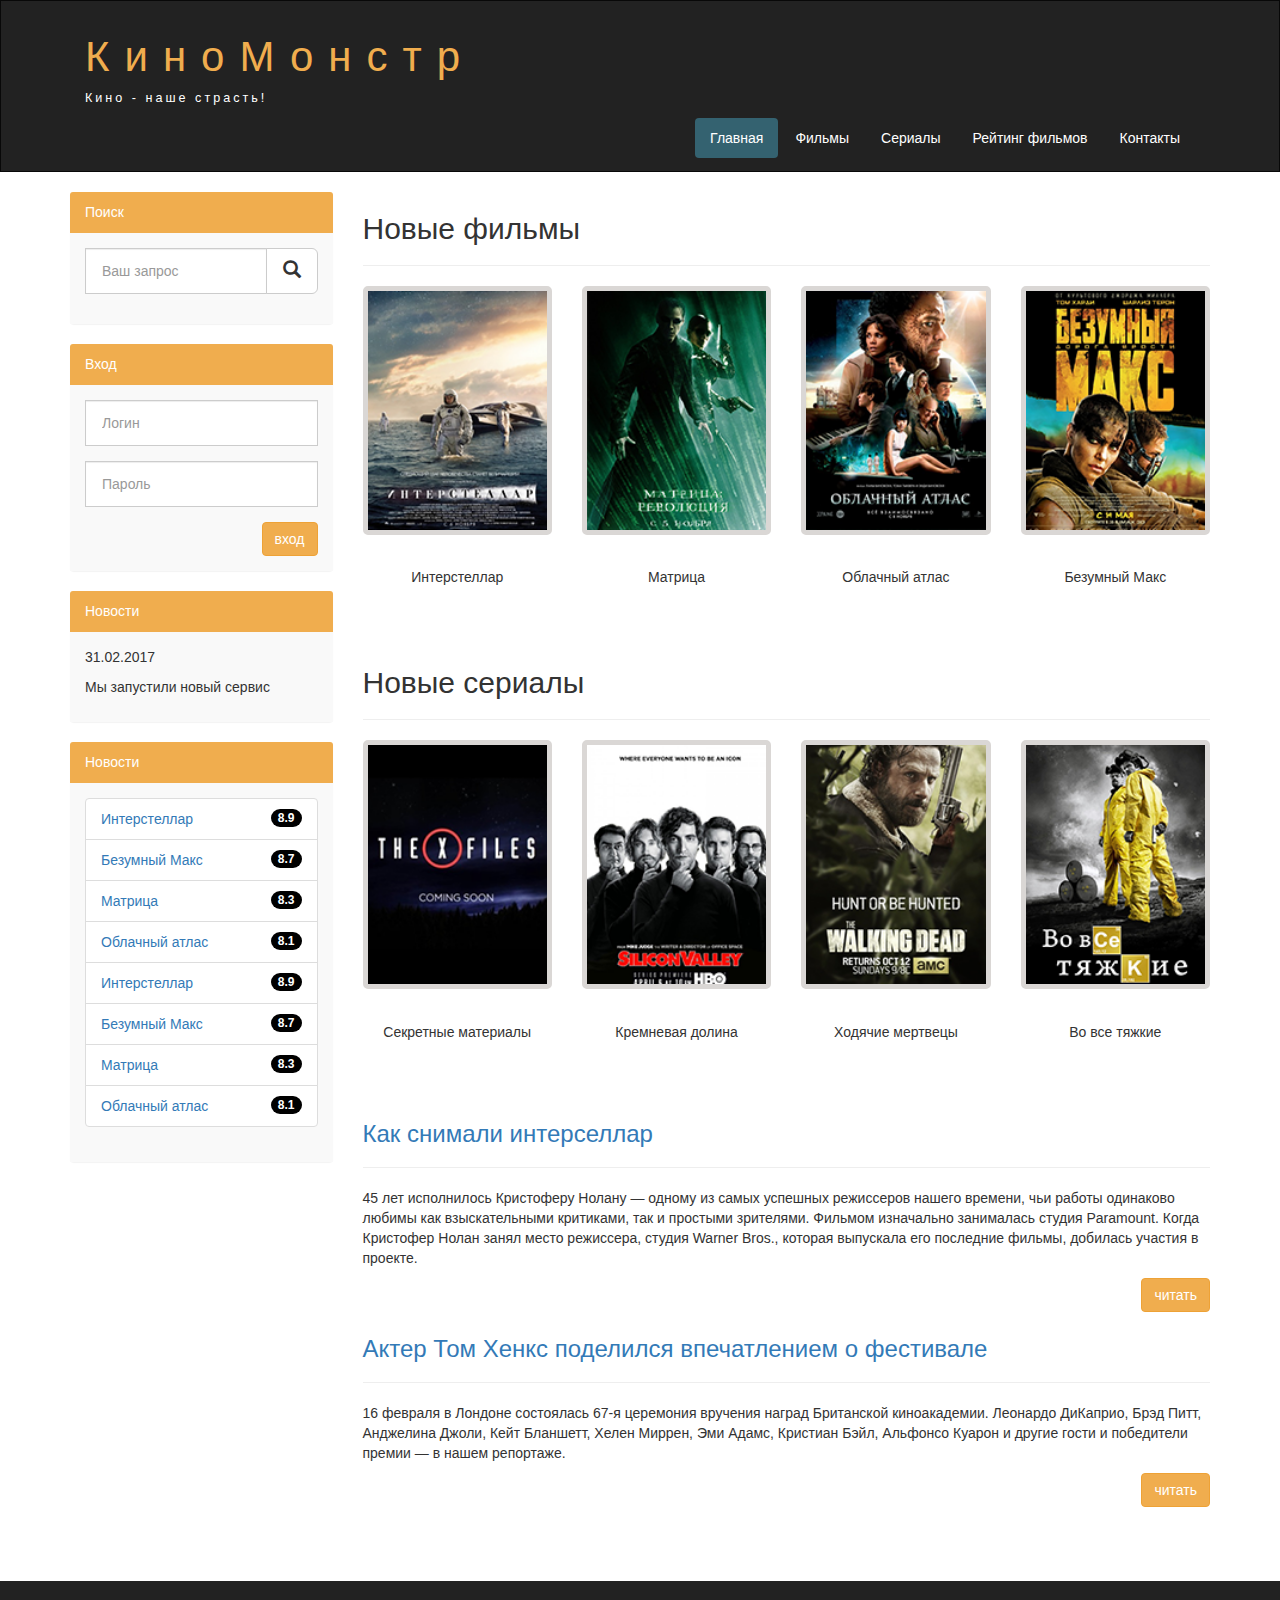
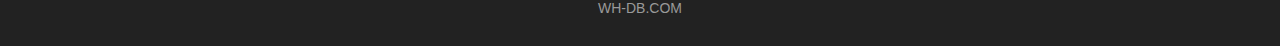
<file: KinoMonster Bootstrap/index.html>
<!DOCTYPE html>
<html lang="ru">
  <head>
    <meta charset="utf-8">
    <meta http-equiv="X-UA-Compatible" content="IE=edge">
    <meta name="viewport" content="width=device-width, initial-scale=1">
    <!-- The above 3 meta tags *must* come first in the head; any other head content must come *after* these tags -->
    <title>Киномонстр Bootstrap</title>

    <!-- Bootstrap -->
    <link href="assets/css/bootstrap.min.css" rel="stylesheet">

    <!-- Style -->
    <link rel="stylesheet" href="assets/css/style.css">

    <!-- HTML5 shim and Respond.js for IE8 support of HTML5 elements and media queries -->
    <!-- WARNING: Respond.js doesn't work if you view the page via file:// -->
    <!--[if lt IE 9]>
      <script src="https://oss.maxcdn.com/html5shiv/3.7.3/html5shiv.min.js"></script>
      <script src="https://oss.maxcdn.com/respond/1.4.2/respond.min.js"></script>
    <![endif]-->
  </head>
  <body>
    

    <div class="container-fluid">
    	<div class="row">
    		
		<nav role="navigation" class="navbar navbar-inverse">
			<div class="container">

				<div class="navbar-header header">

					<div class="container">
						
						<div class="row">
							
							<div class="col-lg-12">
								<h1><a href="index.html">КиноМонстр</a></h1>
								<p>Кино - наше страсть!</p>
							</div>

						</div>

					</div>
					
					<button type="button" data-target="#navbarCollapse" data-toggle="collapse" class="navbar-toggle">
						<span class="sr-only">Toggle navigation</span>
						<span class="icon-bar"></span>
						<span class="icon-bar"></span>
						<span class="icon-bar"></span>
					</button>

				</div>
				
			<div id="navbarCollapse" class="collapse navbar-collapse navbar-right">
				
				<ul class="nav nav-pills">
					<li class="active"><a href="#">Главная</a></li>
					<li><a href="show.html">Фильмы</a></li>
					<li><a href="films.html">Сериалы</a></li>
					<li><a href="raiting.html">Рейтинг фильмов</a></li>
					<li><a href="contact.html">Контакты</a></li>
				</ul>

			</div>

			</div>
		</nav>

    	</div>
    </div>

    <div class="wrapper">
    	
		<div class="container">
			
			<div class="row">

				<div class="col-lg-9 col-lg-push-3">

					<form role="search" class="visible-xs">
						<div class="form-group">
							<div class="input-group">
								<input type="search" class="form-control input-lg" placeholder="Ваш запрос">

								<div class="input-group-btn">
									<button class="btn btn-default btn-lg" type="submit"><i class="glyphicon glyphicon-search"></i></button>
								</div>

							</div>
						</div>
					</form>
					
					<h2>Новые фильмы</h2>
					<hr>
					<div class="row">

						<div class="films_block col-lg-3 col-md-3 col-sm-3 col-xs-6">
							<a href="show.html"><img src="assets/img/inter.png" alt="интерстеллар"></a>
							<div class="film_label">Интерстеллар</div>
						</div>

						<div class="films_block col-lg-3 col-md-3 col-sm-3 col-xs-6">
							<a href="#"><img src="assets/img/matrix.png" alt="матрица"></a>
							<div class="film_label">Матрица</div>
						</div>

						<div class="films_block col-lg-3 col-md-3 col-sm-3 col-xs-6">
							<a href="#"><img src="assets/img/cloud.png" alt="облачный атлас"></a>
							<div class="film_label">Облачный атлас</div>
						</div>

						<div class="films_block col-lg-3 col-md-3 col-sm-3 col-xs-6">
							<a href="#"><img src="assets/img/max.png" alt="макс"></a>
							<div class="film_label">Безумный Макс</div>
						</div>

					</div>

					<div class="margin-8"></div>

					<h2>Новые сериалы</h2>
					<hr>
					<div class="row">

						<div class="films_block col-lg-3 col-md-3 col-sm-3 col-xs-6">
							<a href="#"><img src="assets/img/xfiles.png" alt="секретные материалы"></a>
							<div class="film_label">Секретные материалы</div>
						</div>

						<div class="films_block col-lg-3 col-md-3 col-sm-3 col-xs-6">
							<a href="#"><img src="assets/img/silicon.png" alt="кремневая долина"></a>
							<div class="film_label">Кремневая <br class="visible-xs"> долина</div>
						</div>

						<div class="films_block col-lg-3 col-md-3 col-sm-3 col-xs-6">
							<a href="#"><img src="assets/img/dead.png" alt="ходячие мертвецы"></a>
							<div class="film_label">Ходячие мертвецы</div>
						</div>

						<div class="films_block col-lg-3 col-md-3 col-sm-3 col-xs-6">
							<a href="#"><img src="assets/img/breakingbad.png" alt="во все тяжкие"></a>
							<div class="film_label">Во все тяжкие</div>
						</div>

					</div>

					<div class="margin-8"></div>

					<a href="#"><h3>Как снимали интерселлар</h3></a>
					<hr>
					<p>45 лет исполнилось Кристоферу Нолану — одному из самых успешных режиссеров нашего времени, чьи работы одинаково любимы как взыскательными критиками, так и простыми зрителями. Фильмом изначально занималась студия Paramount. Когда Кристофер Нолан занял место режиссера, студия Warner Bros., которая выпускала его последние фильмы, добилась участия в проекте.</p>
					<a href="#" class="btn btn-warning pull-right">читать</a>

					<div class="margin-8"></div>

					<a href="#"><h3>Актер Том Хенкс поделился впечатлением о фестивале</h3></a>
					<hr>
					<p>16 февраля в Лондоне состоялась 67-я церемония вручения наград Британской киноакадемии. Леонардо ДиКаприо, Брэд Питт, Анджелина Джоли, Кейт Бланшетт, Хелен Миррен, Эми Адамс, Кристиан Бэйл, Альфонсо Куарон и другие гости и победители премии — в нашем репортаже.</p>
					<a href="#" class="btn btn-warning pull-right">читать</a>
					<div class="margin-8 clear"></div>


				</div>

				<div class="col-lg-3 col-lg-pull-9">
				
					<div class="panel panel-info hidden-xs">						
						<div class="panel-heading"><div class="sidbar-header">Поиск</div></div>
						<div class="panel-body">
							<form role="search">
								<div class="form-group">
									<div class="input-group">
										<input type="search" class="form-control input-lg" placeholder="Ваш запрос">

										<div class="input-group-btn">
											<button class="btn btn-default btn-lg" type="submit"><i class="glyphicon glyphicon-search"></i></button>
										</div>

									</div>
								</div>
							</form>
						</div>
					</div>

					<div class="panel panel-info">						
						<div class="panel-heading"><div class="sidbar-header">Вход</div></div>
						<div class="panel-body">

							<form role="form">
								<div class="form-group">
									<input type="text" class="form-control input-lg" placeholder="Логин">
								</div>
								<div class="form-group">
									<input type="password" class="form-control input-lg" placeholder="Пароль">
								</div>
								<button type="submit" class="btn btn-warning pull-right">вход</button>
							</form>
						</div>
					</div>

					<div class="panel panel-info">						
						<div class="panel-heading"><div class="sidbar-header">Новости</div></div>
						<div class="panel-body">
							<p>31.02.2017</p>
							<p>Мы запустили новый сервис</p>
						</div>
					</div>

					<div class="panel panel-info">						
						<div class="panel-heading"><div class="sidbar-header">Новости</div></div>
						<div class="panel-body">
							<ul class="list-group">

								<li class="list-group-item list-group-warning">
									<span class="badge">8.9</span>
									<a href="#">Интерстеллар</a>
								</li>

								<li class="list-group-item list-group-warning">
									<span class="badge">8.7</span>
									<a href="#">Безумный Макс</a>
								</li>
								
								<li class="list-group-item list-group-warning">
									<span class="badge">8.3</span>
									<a href="#">Матрица</a>
								</li>
								
								<li class="list-group-item list-group-warning">
									<span class="badge">8.1</span>
									<a href="#">Облачный атлас</a>
								</li>	

								<li class="list-group-item list-group-warning">
									<span class="badge">8.9</span>
									<a href="#">Интерстеллар</a>
								</li>

								<li class="list-group-item list-group-warning">
									<span class="badge">8.7</span>
									<a href="#">Безумный Макс</a>
								</li>
								
								<li class="list-group-item list-group-warning">
									<span class="badge">8.3</span>
									<a href="#">Матрица</a>
								</li>
								
								<li class="list-group-item list-group-warning">
									<span class="badge">8.1</span>
									<a href="#">Облачный атлас</a>
								</li>						
								
							</ul>
						</div>
					</div>

				</div>

			</div>

		</div>

		<div class="clear"></div>

    </div>

    <footer>
    	
    	<div class="container">
    		<p class="text-center"><a href="#">WH-DB.COM</a></p>
    	</div>

    </footer>

    <!-- jQuery (necessary for Bootstrap's JavaScript plugins) -->
    <script src="https://ajax.googleapis.com/ajax/libs/jquery/1.12.4/jquery.min.js"></script>
    <!-- Include all compiled plugins (below), or include individual files as needed -->
    <script src="assets/js/bootstrap.min.js"></script>
  </body>
</html>
</file>
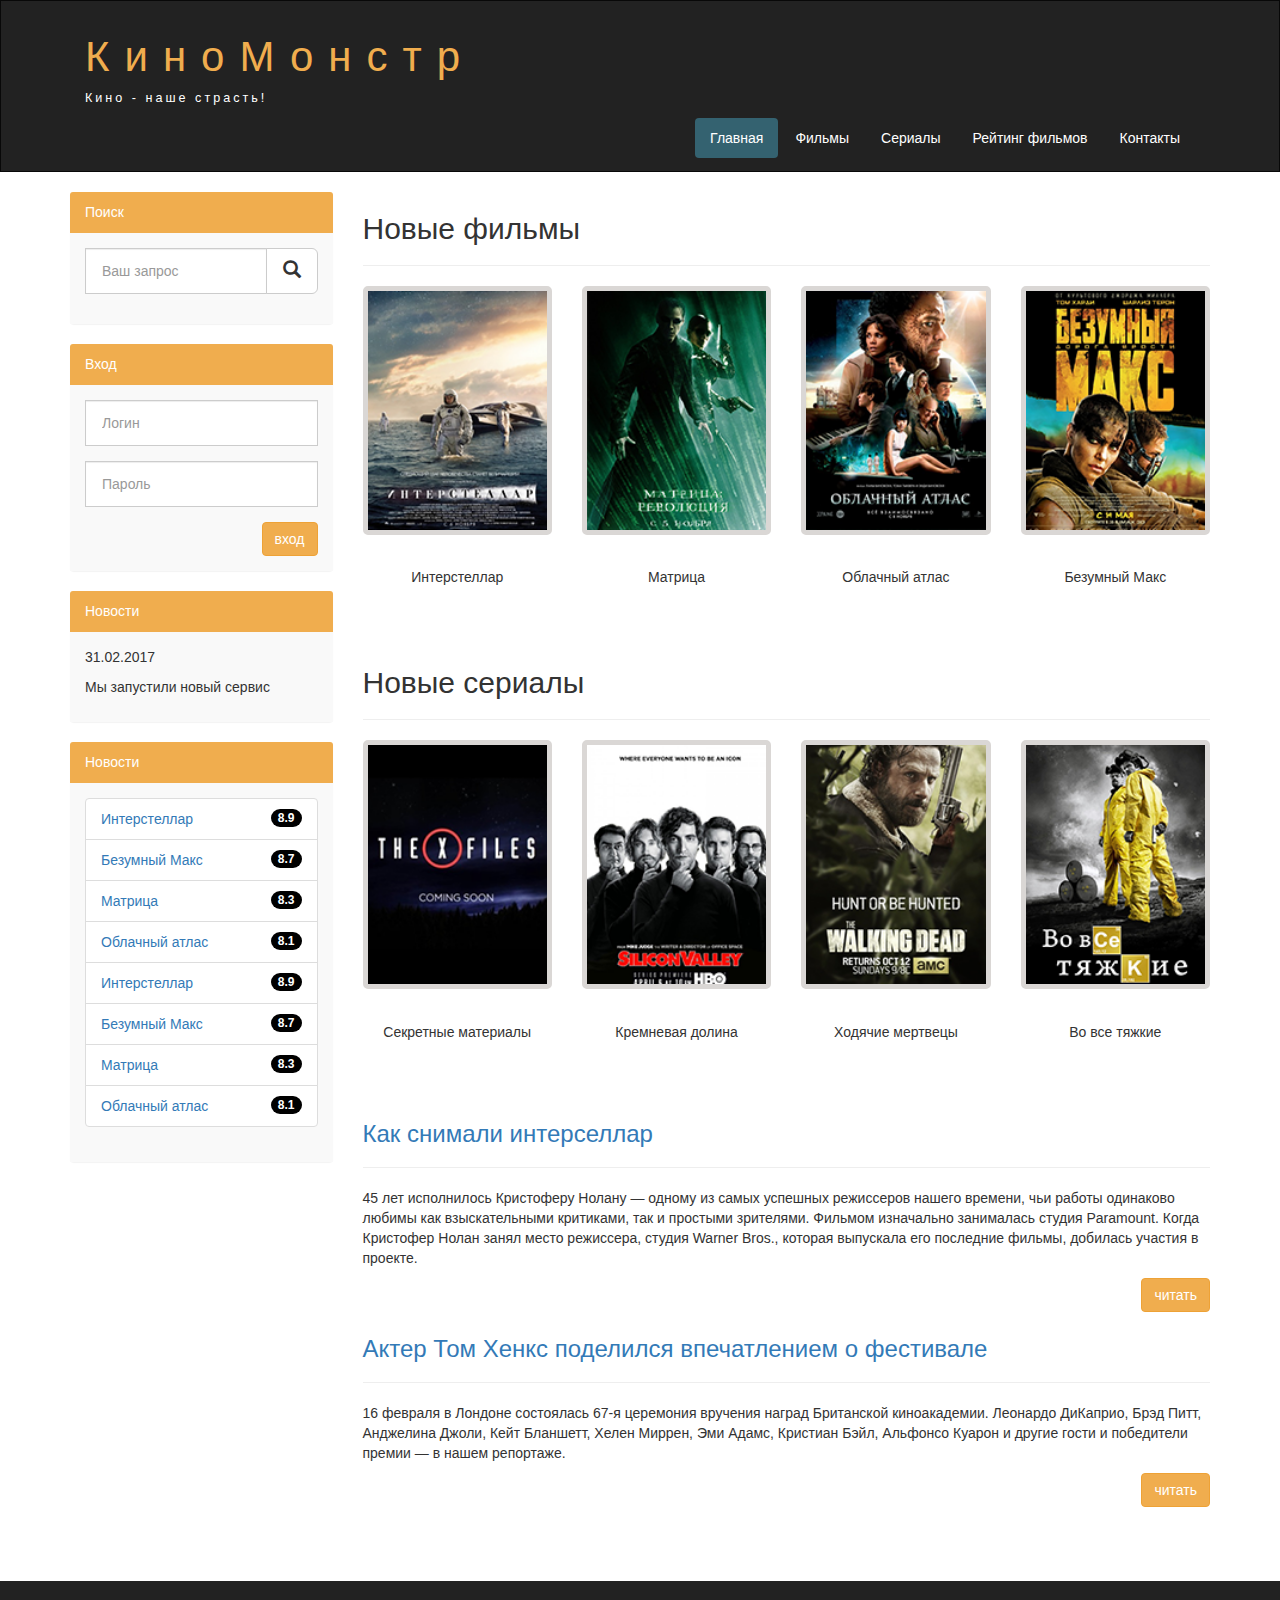
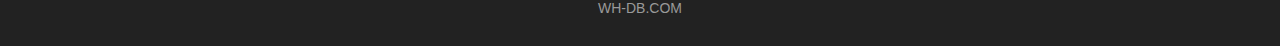
<file: KinoMonster/index.html>
<!DOCTYPE html>
<html lang="ru">
  <head>
    <meta charset="utf-8">
    <meta http-equiv="X-UA-Compatible" content="IE=edge">
    <meta name="viewport" content="width=device-width, initial-scale=1">
    <!-- The above 3 meta tags *must* come first in the head; any other head content must come *after* these tags -->
    <title>Киномонстр</title>

    <!-- Bootstrap -->
    <link href="assets/css/bootstrap.min.css" rel="stylesheet">

    <!-- Style -->
    <link rel="stylesheet" href="assets/css/style.css">

    <!-- HTML5 shim and Respond.js for IE8 support of HTML5 elements and media queries -->
    <!-- WARNING: Respond.js doesn't work if you view the page via file:// -->
    <!--[if lt IE 9]>
      <script src="https://oss.maxcdn.com/html5shiv/3.7.3/html5shiv.min.js"></script>
      <script src="https://oss.maxcdn.com/respond/1.4.2/respond.min.js"></script>
    <![endif]-->
  </head>
  <body>
    

    <div class="container-fluid">
    	<div class="row">
    		
		<nav role="navigation" class="navbar navbar-inverse">
			<div class="container">

				<div class="navbar-header header">

					<div class="container">
						
						<div class="row">
							
							<div class="col-lg-12">
								<h1><a href="index.html">КиноМонстр</a></h1>
								<p>Кино - наше страсть!</p>
							</div>

						</div>

					</div>
					
					<button type="button" data-target="#navbarCollapse" data-toggle="collapse" class="navbar-toggle">
						<span class="sr-only">Toggle navigation</span>
						<span class="icon-bar"></span>
						<span class="icon-bar"></span>
						<span class="icon-bar"></span>
					</button>

				</div>
				
			<div id="navbarCollapse" class="collapse navbar-collapse navbar-right">
				
				<ul class="nav nav-pills">
					<li class="active"><a href="#">Главная</a></li>
					<li><a href="show.html">Фильмы</a></li>
					<li><a href="films.html">Сериалы</a></li>
					<li><a href="raiting.html">Рейтинг фильмов</a></li>
					<li><a href="contact.html">Контакты</a></li>
				</ul>

			</div>

			</div>
		</nav>

    	</div>
    </div>

    <div class="wrapper">
    	
		<div class="container">
			
			<div class="row">

				<div class="col-lg-9 col-lg-push-3">

					<form role="search" class="visible-xs">
						<div class="form-group">
							<div class="input-group">
								<input type="search" class="form-control input-lg" placeholder="Ваш запрос">

								<div class="input-group-btn">
									<button class="btn btn-default btn-lg" type="submit"><i class="glyphicon glyphicon-search"></i></button>
								</div>

							</div>
						</div>
					</form>
					
					<h2>Новые фильмы</h2>
					<hr>
					<div class="row">

						<div class="films_block col-lg-3 col-md-3 col-sm-3 col-xs-6">
							<a href="show.html"><img src="assets/img/inter.png" alt="интерстеллар"></a>
							<div class="film_label">Интерстеллар</div>
						</div>

						<div class="films_block col-lg-3 col-md-3 col-sm-3 col-xs-6">
							<a href="#"><img src="assets/img/matrix.png" alt="матрица"></a>
							<div class="film_label">Матрица</div>
						</div>

						<div class="films_block col-lg-3 col-md-3 col-sm-3 col-xs-6">
							<a href="#"><img src="assets/img/cloud.png" alt="облачный атлас"></a>
							<div class="film_label">Облачный атлас</div>
						</div>

						<div class="films_block col-lg-3 col-md-3 col-sm-3 col-xs-6">
							<a href="#"><img src="assets/img/max.png" alt="макс"></a>
							<div class="film_label">Безумный Макс</div>
						</div>

					</div>

					<div class="margin-8"></div>

					<h2>Новые сериалы</h2>
					<hr>
					<div class="row">

						<div class="films_block col-lg-3 col-md-3 col-sm-3 col-xs-6">
							<a href="#"><img src="assets/img/xfiles.png" alt="секретные материалы"></a>
							<div class="film_label">Секретные материалы</div>
						</div>

						<div class="films_block col-lg-3 col-md-3 col-sm-3 col-xs-6">
							<a href="#"><img src="assets/img/silicon.png" alt="кремневая долина"></a>
							<div class="film_label">Кремневая <br class="visible-xs"> долина</div>
						</div>

						<div class="films_block col-lg-3 col-md-3 col-sm-3 col-xs-6">
							<a href="#"><img src="assets/img/dead.png" alt="ходячие мертвецы"></a>
							<div class="film_label">Ходячие мертвецы</div>
						</div>

						<div class="films_block col-lg-3 col-md-3 col-sm-3 col-xs-6">
							<a href="#"><img src="assets/img/breakingbad.png" alt="во все тяжкие"></a>
							<div class="film_label">Во все тяжкие</div>
						</div>

					</div>

					<div class="margin-8"></div>

					<a href="#"><h3>Как снимали интерселлар</h3></a>
					<hr>
					<p>45 лет исполнилось Кристоферу Нолану — одному из самых успешных режиссеров нашего времени, чьи работы одинаково любимы как взыскательными критиками, так и простыми зрителями. Фильмом изначально занималась студия Paramount. Когда Кристофер Нолан занял место режиссера, студия Warner Bros., которая выпускала его последние фильмы, добилась участия в проекте.</p>
					<a href="#" class="btn btn-warning pull-right">читать</a>

					<div class="margin-8"></div>

					<a href="#"><h3>Актер Том Хенкс поделился впечатлением о фестивале</h3></a>
					<hr>
					<p>16 февраля в Лондоне состоялась 67-я церемония вручения наград Британской киноакадемии. Леонардо ДиКаприо, Брэд Питт, Анджелина Джоли, Кейт Бланшетт, Хелен Миррен, Эми Адамс, Кристиан Бэйл, Альфонсо Куарон и другие гости и победители премии — в нашем репортаже.</p>
					<a href="#" class="btn btn-warning pull-right">читать</a>
					<div class="margin-8 clear"></div>


				</div>

				<div class="col-lg-3 col-lg-pull-9">
				
					<div class="panel panel-info hidden-xs">						
						<div class="panel-heading"><div class="sidbar-header">Поиск</div></div>
						<div class="panel-body">
							<form role="search">
								<div class="form-group">
									<div class="input-group">
										<input type="search" class="form-control input-lg" placeholder="Ваш запрос">

										<div class="input-group-btn">
											<button class="btn btn-default btn-lg" type="submit"><i class="glyphicon glyphicon-search"></i></button>
										</div>

									</div>
								</div>
							</form>
						</div>
					</div>

					<div class="panel panel-info">						
						<div class="panel-heading"><div class="sidbar-header">Вход</div></div>
						<div class="panel-body">

							<form role="form">
								<div class="form-group">
									<input type="text" class="form-control input-lg" placeholder="Логин">
								</div>
								<div class="form-group">
									<input type="password" class="form-control input-lg" placeholder="Пароль">
								</div>
								<button type="submit" class="btn btn-warning pull-right">вход</button>
							</form>
						</div>
					</div>

					<div class="panel panel-info">						
						<div class="panel-heading"><div class="sidbar-header">Новости</div></div>
						<div class="panel-body">
							<p>31.02.2017</p>
							<p>Мы запустили новый сервис</p>
						</div>
					</div>

					<div class="panel panel-info">						
						<div class="panel-heading"><div class="sidbar-header">Новости</div></div>
						<div class="panel-body">
							<ul class="list-group">

								<li class="list-group-item list-group-warning">
									<span class="badge">8.9</span>
									<a href="#">Интерстеллар</a>
								</li>

								<li class="list-group-item list-group-warning">
									<span class="badge">8.7</span>
									<a href="#">Безумный Макс</a>
								</li>
								
								<li class="list-group-item list-group-warning">
									<span class="badge">8.3</span>
									<a href="#">Матрица</a>
								</li>
								
								<li class="list-group-item list-group-warning">
									<span class="badge">8.1</span>
									<a href="#">Облачный атлас</a>
								</li>	

								<li class="list-group-item list-group-warning">
									<span class="badge">8.9</span>
									<a href="#">Интерстеллар</a>
								</li>

								<li class="list-group-item list-group-warning">
									<span class="badge">8.7</span>
									<a href="#">Безумный Макс</a>
								</li>
								
								<li class="list-group-item list-group-warning">
									<span class="badge">8.3</span>
									<a href="#">Матрица</a>
								</li>
								
								<li class="list-group-item list-group-warning">
									<span class="badge">8.1</span>
									<a href="#">Облачный атлас</a>
								</li>						
								
							</ul>
						</div>
					</div>

				</div>

			</div>

		</div>

		<div class="clear"></div>

    </div>

    <footer>
    	
    	<div class="container">
    		<p class="text-center"><a href="#">WH-DB.COM</a></p>
    	</div>

    </footer>

    <!-- jQuery (necessary for Bootstrap's JavaScript plugins) -->
    <script src="https://ajax.googleapis.com/ajax/libs/jquery/1.12.4/jquery.min.js"></script>
    <!-- Include all compiled plugins (below), or include individual files as needed -->
    <script src="assets/js/bootstrap.min.js"></script>
  </body>
</html>
</file>
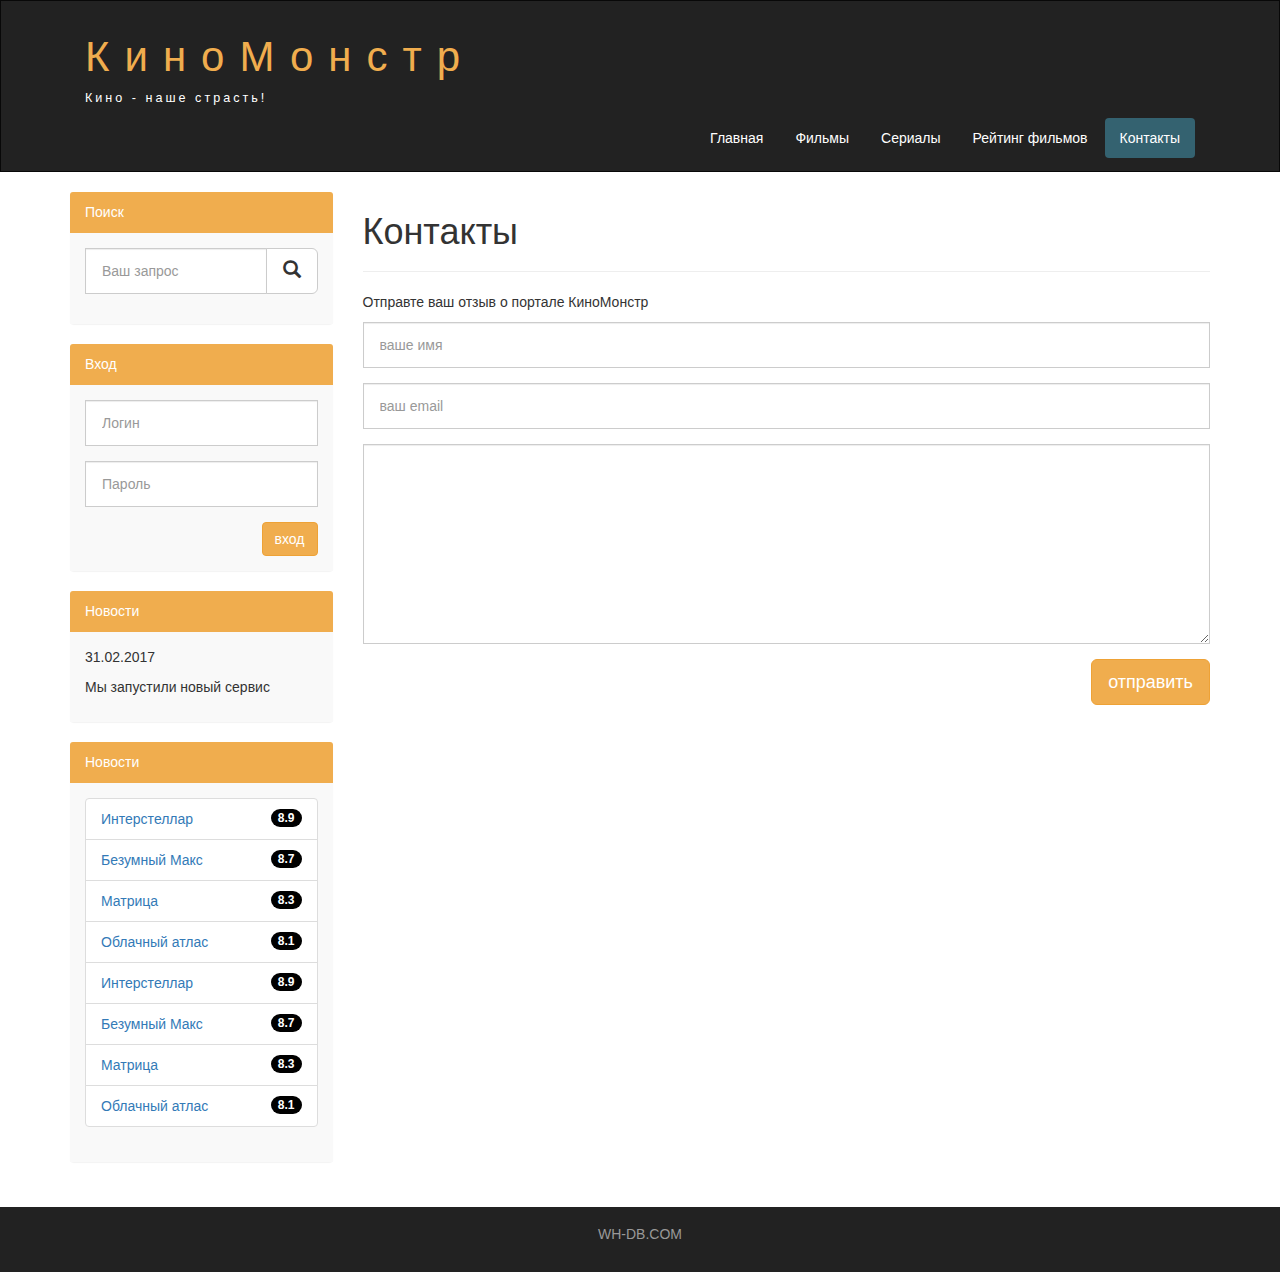
<file: KinoMonster Bootstrap/contact.html>
<!DOCTYPE html>
<html lang="ru">
  <head>
    <meta charset="utf-8">
    <meta http-equiv="X-UA-Compatible" content="IE=edge">
    <meta name="viewport" content="width=device-width, initial-scale=1">
    <!-- The above 3 meta tags *must* come first in the head; any other head content must come *after* these tags -->
    <title>Киномонстр Bootstrap</title>

    <!-- Bootstrap -->
    <link href="assets/css/bootstrap.min.css" rel="stylesheet">

    <!-- Style -->
    <link rel="stylesheet" href="assets/css/style.css">

    <!-- HTML5 shim and Respond.js for IE8 support of HTML5 elements and media queries -->
    <!-- WARNING: Respond.js doesn't work if you view the page via file:// -->
    <!--[if lt IE 9]>
      <script src="https://oss.maxcdn.com/html5shiv/3.7.3/html5shiv.min.js"></script>
      <script src="https://oss.maxcdn.com/respond/1.4.2/respond.min.js"></script>
    <![endif]-->
  </head>
  <body>
    

    <div class="container-fluid">
    	<div class="row">
    		
		<nav role="navigation" class="navbar navbar-inverse">
			<div class="container">

				<div class="navbar-header header">

					<div class="container">
						
						<div class="row">
							
							<div class="col-lg-12">
								<h1><a href="index.html">КиноМонстр</a></h1>
								<p>Кино - наше страсть!</p>
							</div>

						</div>

					</div>
					
					<button type="button" data-target="#navbarCollapse" data-toggle="collapse" class="navbar-toggle">
						<span class="sr-only">Toggle navigation</span>
						<span class="icon-bar"></span>
						<span class="icon-bar"></span>
						<span class="icon-bar"></span>
					</button>

				</div>
				
			<div id="navbarCollapse" class="collapse navbar-collapse navbar-right">
				
				<ul class="nav nav-pills">
					<li><a href="index.html">Главная</a></li>
					<li><a href="show.html">Фильмы</a></li>
					<li><a href="films.html">Сериалы</a></li>
					<li><a href="raiting.html">Рейтинг фильмов</a></li>
					<li class="active"><a href="contact.html">Контакты</a></li>
				</ul>

			</div>

			</div>
		</nav>

    	</div>
    </div>

    <div class="wrapper">
    	
		<div class="container">
			
			<div class="row">

				<div class="col-lg-9 col-lg-push-3">

					<form role="search" class="visible-xs">
						<div class="form-group">
							<div class="input-group">
								<input type="search" class="form-control input-lg" placeholder="Ваш запрос">

								<div class="input-group-btn">
									<button class="btn btn-default btn-lg" type="submit"><i class="glyphicon glyphicon-search"></i></button>
								</div>

							</div>
						</div>
					</form>

					<h1>Контакты</h1>
					<hr>
					<p>Отправте ваш отзыв о портале КиноМонстр</p>

					<form class="pravka">
						<div class="form-group">
							<input type="text" placeholder="ваше имя" class="form-control input-lg">
						</div>
						<div class="form-group">
							<input type="text" placeholder="ваш email" class="form-control input-lg">
						</div>
						<div class="form-group">
							<textarea class="form-control"></textarea>
						</div>
						<button class="btn btn-lg btn-warning pull-right">отправить</button>
					</form>

					<div class="margin-8"></div>

				</div>

				<div class="col-lg-3 col-lg-pull-9">
				
					<div class="panel panel-info hidden-xs">						
						<div class="panel-heading"><div class="sidbar-header">Поиск</div></div>
						<div class="panel-body">
							<form role="search">
								<div class="form-group">
									<div class="input-group">
										<input type="search" class="form-control input-lg" placeholder="Ваш запрос">

										<div class="input-group-btn">
											<button class="btn btn-default btn-lg" type="submit"><i class="glyphicon glyphicon-search"></i></button>
										</div>

									</div>
								</div>
							</form>
						</div>
					</div>

					<div class="panel panel-info">						
						<div class="panel-heading"><div class="sidbar-header">Вход</div></div>
						<div class="panel-body">

							<form role="form">
								<div class="form-group">
									<input type="text" class="form-control input-lg" placeholder="Логин">
								</div>
								<div class="form-group">
									<input type="password" class="form-control input-lg" placeholder="Пароль">
								</div>
								<button type="submit" class="btn btn-warning pull-right">вход</button>
							</form>
						</div>
					</div>

					<div class="panel panel-info">						
						<div class="panel-heading"><div class="sidbar-header">Новости</div></div>
						<div class="panel-body">
							<p>31.02.2017</p>
							<p>Мы запустили новый сервис</p>
						</div>
					</div>

					<div class="panel panel-info">						
						<div class="panel-heading"><div class="sidbar-header">Новости</div></div>
						<div class="panel-body">
							<ul class="list-group">

								<li class="list-group-item list-group-warning">
									<span class="badge">8.9</span>
									<a href="#">Интерстеллар</a>
								</li>

								<li class="list-group-item list-group-warning">
									<span class="badge">8.7</span>
									<a href="#">Безумный Макс</a>
								</li>
								
								<li class="list-group-item list-group-warning">
									<span class="badge">8.3</span>
									<a href="#">Матрица</a>
								</li>
								
								<li class="list-group-item list-group-warning">
									<span class="badge">8.1</span>
									<a href="#">Облачный атлас</a>
								</li>	

								<li class="list-group-item list-group-warning">
									<span class="badge">8.9</span>
									<a href="#">Интерстеллар</a>
								</li>

								<li class="list-group-item list-group-warning">
									<span class="badge">8.7</span>
									<a href="#">Безумный Макс</a>
								</li>
								
								<li class="list-group-item list-group-warning">
									<span class="badge">8.3</span>
									<a href="#">Матрица</a>
								</li>
								
								<li class="list-group-item list-group-warning">
									<span class="badge">8.1</span>
									<a href="#">Облачный атлас</a>
								</li>						
								
							</ul>
						</div>
					</div>

				</div>

			</div>

		</div>

		<div class="clear"></div>

    </div>

    <footer>
    	
    	<div class="container">
    		<p class="text-center"><a href="#">WH-DB.COM</a></p>
    	</div>

    </footer>

    <!-- jQuery (necessary for Bootstrap's JavaScript plugins) -->
    <script src="https://ajax.googleapis.com/ajax/libs/jquery/1.12.4/jquery.min.js"></script>
    <!-- Include all compiled plugins (below), or include individual files as needed -->
    <script src="assets/js/bootstrap.min.js"></script>
  </body>
</html>
</file>
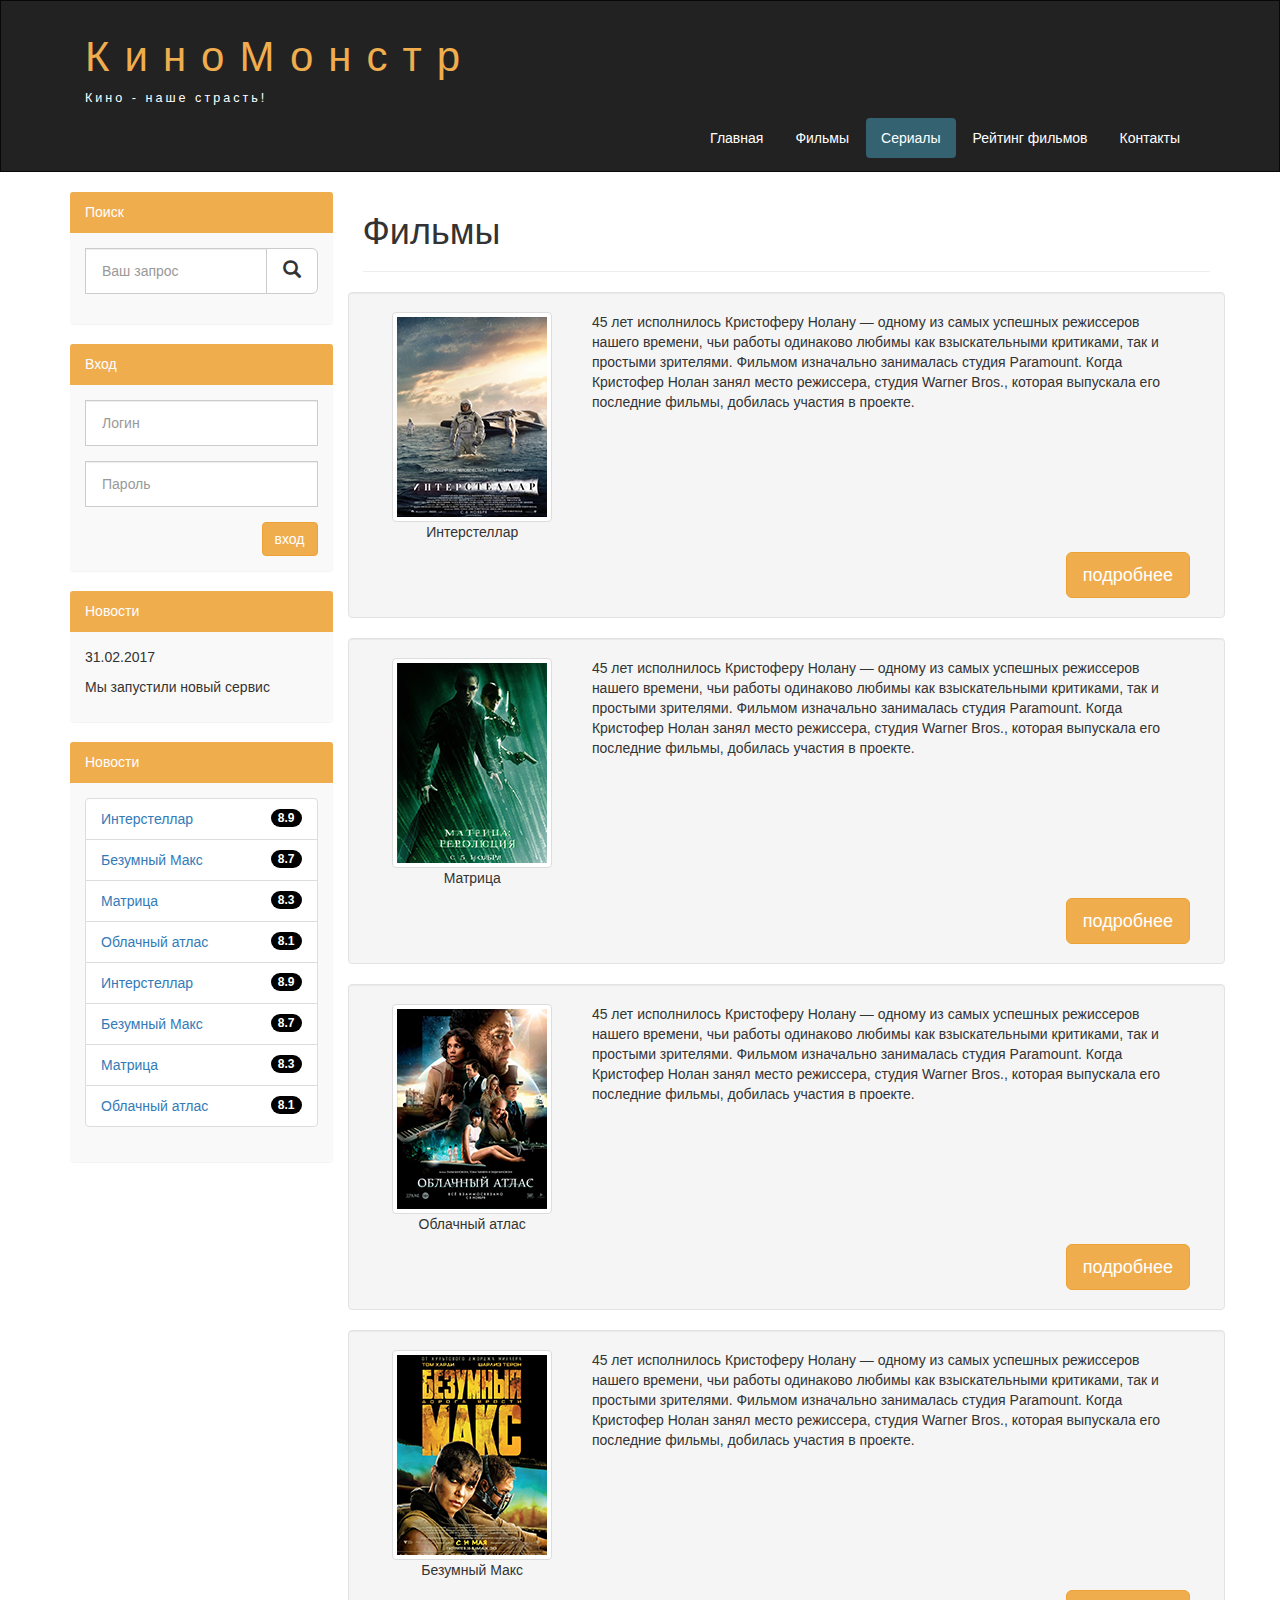
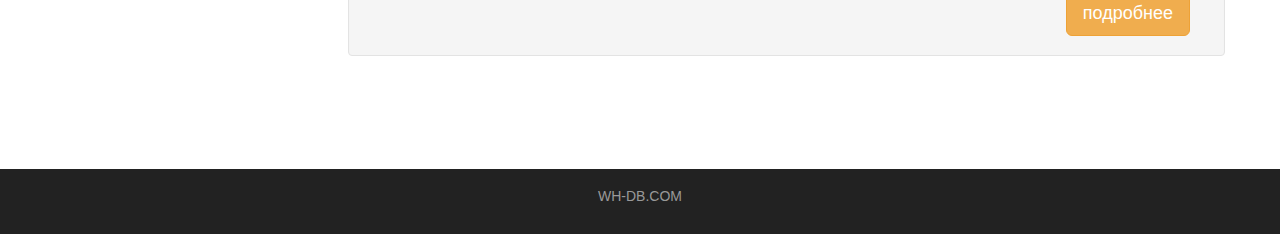
<file: KinoMonster Bootstrap/films.html>
<!DOCTYPE html>
<html lang="ru">
  <head>
    <meta charset="utf-8">
    <meta http-equiv="X-UA-Compatible" content="IE=edge">
    <meta name="viewport" content="width=device-width, initial-scale=1">
    <!-- The above 3 meta tags *must* come first in the head; any other head content must come *after* these tags -->
    <title>Киномонстр Bootstrap</title>

    <!-- Bootstrap -->
    <link href="assets/css/bootstrap.min.css" rel="stylesheet">

    <!-- Style -->
    <link rel="stylesheet" href="assets/css/style.css">

    <!-- HTML5 shim and Respond.js for IE8 support of HTML5 elements and media queries -->
    <!-- WARNING: Respond.js doesn't work if you view the page via file:// -->
    <!--[if lt IE 9]>
      <script src="https://oss.maxcdn.com/html5shiv/3.7.3/html5shiv.min.js"></script>
      <script src="https://oss.maxcdn.com/respond/1.4.2/respond.min.js"></script>
    <![endif]-->
  </head>
  <body>
    

    <div class="container-fluid">
    	<div class="row">
    		
		<nav role="navigation" class="navbar navbar-inverse">
			<div class="container">

				<div class="navbar-header header">

					<div class="container">
						
						<div class="row">
							
							<div class="col-lg-12">
								<h1><a href="index.html">КиноМонстр</a></h1>
								<p>Кино - наше страсть!</p>
							</div>

						</div>

					</div>
					
					<button type="button" data-target="#navbarCollapse" data-toggle="collapse" class="navbar-toggle">
						<span class="sr-only">Toggle navigation</span>
						<span class="icon-bar"></span>
						<span class="icon-bar"></span>
						<span class="icon-bar"></span>
					</button>

				</div>
				
			<div id="navbarCollapse" class="collapse navbar-collapse navbar-right">
				
				<ul class="nav nav-pills">
					<li><a href="index.html">Главная</a></li>
					<li><a href="show.html">Фильмы</a></li>
					<li class="active"><a href="films.html">Сериалы</a></li>
					<li><a href="raiting.html">Рейтинг фильмов</a></li>
					<li><a href="contact.html">Контакты</a></li>
				</ul>

			</div>

			</div>
		</nav>

    	</div>
    </div>

    <div class="wrapper">
    	
		<div class="container">
			
			<div class="row">

				<div class="col-lg-9 col-lg-push-3">

					<form role="search" class="visible-xs">
						<div class="form-group">
							<div class="input-group">
								<input type="search" class="form-control input-lg" placeholder="Ваш запрос">

								<div class="input-group-btn">
									<button class="btn btn-default btn-lg" type="submit"><i class="glyphicon glyphicon-search"></i></button>
								</div>

							</div>
						</div>
					</form>

					<h1>Фильмы</h1>
					<hr>

					<div class="row">
						<div class="well clearfix">
							<div class="col-lg-3 col-md-2 text-center">
								<img class="img-thumbnail" src="assets/img/inter.png" alt="интерстеллар">
								<p>Интерстеллар</p>
							</div>

							<div class="col-lg-9 col-md-10">
								<p>
									45 лет исполнилось Кристоферу Нолану — одному из самых успешных режиссеров нашего времени, чьи работы одинаково любимы как взыскательными критиками, так и простыми зрителями. Фильмом изначально занималась студия Paramount. Когда Кристофер Нолан занял место режиссера, студия Warner Bros., которая выпускала его последние фильмы, добилась участия в проекте.
								</p>
							</div>

							<div class="col-lg-12">
								<a href="" class="btn btn-lg btn-warning pull-right">подробнее</a>
							</div>
						</div>
					</div>

					<div class="row">
						<div class="well clearfix">
							<div class="col-lg-3 col-md-2 text-center">
								<img class="img-thumbnail" src="assets/img/matrix.png" alt="Матрица">
								<p>Матрица</p>
							</div>

							<div class="col-lg-9 col-md-10">
								<p>
									45 лет исполнилось Кристоферу Нолану — одному из самых успешных режиссеров нашего времени, чьи работы одинаково любимы как взыскательными критиками, так и простыми зрителями. Фильмом изначально занималась студия Paramount. Когда Кристофер Нолан занял место режиссера, студия Warner Bros., которая выпускала его последние фильмы, добилась участия в проекте.
								</p>
							</div>

							<div class="col-lg-12">
								<a href="" class="btn btn-lg btn-warning pull-right">подробнее</a>
							</div>
						</div>
					</div>

					<div class="row">
						<div class="well clearfix">
							<div class="col-lg-3 col-md-2 text-center">
								<img class="img-thumbnail" src="assets/img/cloud.png" alt="Облачный атлас">
								<p>Облачный атлас</p>
							</div>

							<div class="col-lg-9 col-md-10">
								<p>
									45 лет исполнилось Кристоферу Нолану — одному из самых успешных режиссеров нашего времени, чьи работы одинаково любимы как взыскательными критиками, так и простыми зрителями. Фильмом изначально занималась студия Paramount. Когда Кристофер Нолан занял место режиссера, студия Warner Bros., которая выпускала его последние фильмы, добилась участия в проекте.
								</p>
							</div>

							<div class="col-lg-12">
								<a href="" class="btn btn-lg btn-warning pull-right">подробнее</a>
							</div>
						</div>
					</div>

					<div class="row">
						<div class="well clearfix">
							<div class="col-lg-3 col-md-2 text-center">
								<img class="img-thumbnail" src="assets/img/max.png" alt="Безумный Макс">
								<p>Безумный Макс</p>
							</div>

							<div class="col-lg-9 col-md-10">
								<p>
									45 лет исполнилось Кристоферу Нолану — одному из самых успешных режиссеров нашего времени, чьи работы одинаково любимы как взыскательными критиками, так и простыми зрителями. Фильмом изначально занималась студия Paramount. Когда Кристофер Нолан занял место режиссера, студия Warner Bros., которая выпускала его последние фильмы, добилась участия в проекте.
								</p>
							</div>

							<div class="col-lg-12">
								<a href="" class="btn btn-lg btn-warning pull-right">подробнее</a>
							</div>
						</div>
					</div>

					<div class="margin-8"></div>

				</div>

				<div class="col-lg-3 col-lg-pull-9">
				
					<div class="panel panel-info hidden-xs">						
						<div class="panel-heading"><div class="sidbar-header">Поиск</div></div>
						<div class="panel-body">
							<form role="search">
								<div class="form-group">
									<div class="input-group">
										<input type="search" class="form-control input-lg" placeholder="Ваш запрос">

										<div class="input-group-btn">
											<button class="btn btn-default btn-lg" type="submit"><i class="glyphicon glyphicon-search"></i></button>
										</div>

									</div>
								</div>
							</form>
						</div>
					</div>

					<div class="panel panel-info">						
						<div class="panel-heading"><div class="sidbar-header">Вход</div></div>
						<div class="panel-body">

							<form role="form">
								<div class="form-group">
									<input type="text" class="form-control input-lg" placeholder="Логин">
								</div>
								<div class="form-group">
									<input type="password" class="form-control input-lg" placeholder="Пароль">
								</div>
								<button type="submit" class="btn btn-warning pull-right">вход</button>
							</form>
						</div>
					</div>

					<div class="panel panel-info">						
						<div class="panel-heading"><div class="sidbar-header">Новости</div></div>
						<div class="panel-body">
							<p>31.02.2017</p>
							<p>Мы запустили новый сервис</p>
						</div>
					</div>

					<div class="panel panel-info">						
						<div class="panel-heading"><div class="sidbar-header">Новости</div></div>
						<div class="panel-body">
							<ul class="list-group">

								<li class="list-group-item list-group-warning">
									<span class="badge">8.9</span>
									<a href="#">Интерстеллар</a>
								</li>

								<li class="list-group-item list-group-warning">
									<span class="badge">8.7</span>
									<a href="#">Безумный Макс</a>
								</li>
								
								<li class="list-group-item list-group-warning">
									<span class="badge">8.3</span>
									<a href="#">Матрица</a>
								</li>
								
								<li class="list-group-item list-group-warning">
									<span class="badge">8.1</span>
									<a href="#">Облачный атлас</a>
								</li>	

								<li class="list-group-item list-group-warning">
									<span class="badge">8.9</span>
									<a href="#">Интерстеллар</a>
								</li>

								<li class="list-group-item list-group-warning">
									<span class="badge">8.7</span>
									<a href="#">Безумный Макс</a>
								</li>
								
								<li class="list-group-item list-group-warning">
									<span class="badge">8.3</span>
									<a href="#">Матрица</a>
								</li>
								
								<li class="list-group-item list-group-warning">
									<span class="badge">8.1</span>
									<a href="#">Облачный атлас</a>
								</li>						
								
							</ul>
						</div>
					</div>

				</div>

			</div>

		</div>

		<div class="clear"></div>

    </div>

    <footer>
    	
    	<div class="container">
    		<p class="text-center"><a href="#">WH-DB.COM</a></p>
    	</div>

    </footer>

    <!-- jQuery (necessary for Bootstrap's JavaScript plugins) -->
    <script src="https://ajax.googleapis.com/ajax/libs/jquery/1.12.4/jquery.min.js"></script>
    <!-- Include all compiled plugins (below), or include individual files as needed -->
    <script src="assets/js/bootstrap.min.js"></script>
  </body>
</html>
</file>
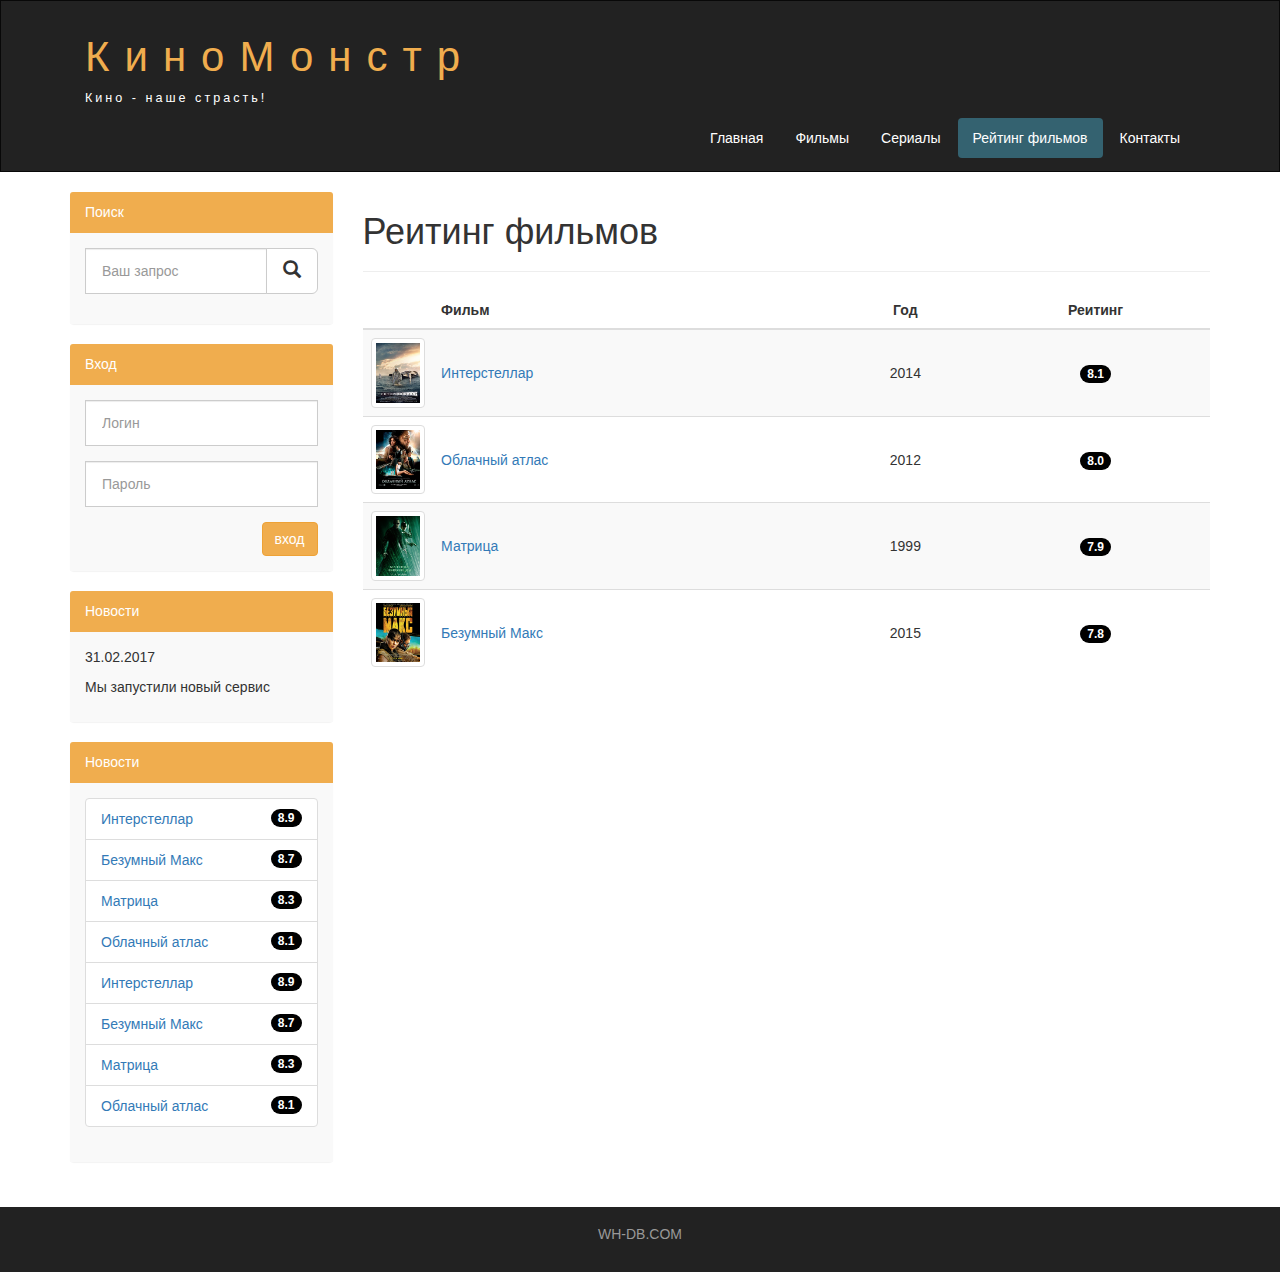
<file: KinoMonster Bootstrap/raiting.html>
<!DOCTYPE html>
<html lang="ru">
  <head>
    <meta charset="utf-8">
    <meta http-equiv="X-UA-Compatible" content="IE=edge">
    <meta name="viewport" content="width=device-width, initial-scale=1">
    <!-- The above 3 meta tags *must* come first in the head; any other head content must come *after* these tags -->
    <title>Киномонстр Bootstrap</title>

    <!-- Bootstrap -->
    <link href="assets/css/bootstrap.min.css" rel="stylesheet">

    <!-- Style -->
    <link rel="stylesheet" href="assets/css/style.css">

    <!-- HTML5 shim and Respond.js for IE8 support of HTML5 elements and media queries -->
    <!-- WARNING: Respond.js doesn't work if you view the page via file:// -->
    <!--[if lt IE 9]>
      <script src="https://oss.maxcdn.com/html5shiv/3.7.3/html5shiv.min.js"></script>
      <script src="https://oss.maxcdn.com/respond/1.4.2/respond.min.js"></script>
    <![endif]-->
  </head>
  <body>
    

    <div class="container-fluid">
    	<div class="row">
    		
		<nav role="navigation" class="navbar navbar-inverse">
			<div class="container">

				<div class="navbar-header header">

					<div class="container">
						
						<div class="row">
							
							<div class="col-lg-12">
								<h1><a href="index.html">КиноМонстр</a></h1>
								<p>Кино - наше страсть!</p>
							</div>

						</div>

					</div>
					
					<button type="button" data-target="#navbarCollapse" data-toggle="collapse" class="navbar-toggle">
						<span class="sr-only">Toggle navigation</span>
						<span class="icon-bar"></span>
						<span class="icon-bar"></span>
						<span class="icon-bar"></span>
					</button>

				</div>
				
			<div id="navbarCollapse" class="collapse navbar-collapse navbar-right">
				
				<ul class="nav nav-pills">
					<li><a href="index.html">Главная</a></li>
					<li><a href="show.html">Фильмы</a></li>
					<li><a href="films.html">Сериалы</a></li>
					<li class="active"><a href="#">Рейтинг фильмов</a></li>
					<li><a href="contact.html">Контакты</a></li>
				</ul>

			</div>

			</div>
		</nav>

    	</div>
    </div>

    <div class="wrapper">
    	
		<div class="container">
			
			<div class="row">

				<div class="col-lg-9 col-lg-push-3">

					<form role="search" class="visible-xs">
						<div class="form-group">
							<div class="input-group">
								<input type="search" class="form-control input-lg" placeholder="Ваш запрос">

								<div class="input-group-btn">
									<button class="btn btn-default btn-lg" type="submit"><i class="glyphicon glyphicon-search"></i></button>
								</div>

							</div>
						</div>
					</form>

					<h1>Реитинг фильмов</h1>
					<hr>

					<table class="table table-striped">
						<thead>
							<tr>
								<th></th>
								<th>Фильм</th>
								<th class="text-center">Год</th>
								<th class="text-center">Реитинг</th>
							</tr>
						</thead>
					

						<tbody>
							<tr>
								<td class="col-lg-1 col-md-1 col-xs-2">
									<img class="img-responsive img-thumbnail" src="assets/img/inter.png" alt="Интерстеллар">
								</td>
								<td class="vert-align"><a href="show.html">Интерстеллар</a></td>
								<td class="text-center vert-align">2014</td>
								<td class="text-center vert-align"><span class="badge">8.1</span></td>
							</tr>
							<tr>
								<td class="col-lg-1 col-md-1 col-xs-2">
									<img class="img-responsive img-thumbnail" src="assets/img/cloud.png" alt="Облачный атлас">
								</td>
								<td class="vert-align"><a href="#">Облачный атлас</a></td>
								<td class="text-center vert-align">2012</td>
								<td class="text-center vert-align"><span class="badge">8.0</span></td>
							</tr>
							<tr>
								<td class="col-lg-1 col-md-1 col-xs-2">
									<img class="img-responsive img-thumbnail" src="assets/img/matrix.png" alt="Матрица">
								</td>
								<td class="vert-align"><a href="#">Матрица</a></td>
								<td class="text-center vert-align">1999</td>
								<td class="text-center vert-align"><span class="badge">7.9</span></td>
							</tr>
							<tr>
								<td class="col-lg-1 col-md-1 col-xs-2">
									<img class="img-responsive img-thumbnail" src="assets/img/max.png" alt="Безумный Макс">
								</td>
								<td class="vert-align"><a href="#">Безумный Макс</a></td>
								<td class="text-center vert-align">2015</td>
								<td class="text-center vert-align"><span class="badge">7.8</span></td>
							</tr>


						</tbody>
					</table>

					<div class="margin-8 clear"></div>

				</div>

				<div class="col-lg-3 col-lg-pull-9">
				
					<div class="panel panel-info hidden-xs">						
						<div class="panel-heading"><div class="sidbar-header">Поиск</div></div>
						<div class="panel-body">
							<form role="search">
								<div class="form-group">
									<div class="input-group">
										<input type="search" class="form-control input-lg" placeholder="Ваш запрос">

										<div class="input-group-btn">
											<button class="btn btn-default btn-lg" type="submit"><i class="glyphicon glyphicon-search"></i></button>
										</div>

									</div>
								</div>
							</form>
						</div>
					</div>

					<div class="panel panel-info">						
						<div class="panel-heading"><div class="sidbar-header">Вход</div></div>
						<div class="panel-body">

							<form role="form">
								<div class="form-group">
									<input type="text" class="form-control input-lg" placeholder="Логин">
								</div>
								<div class="form-group">
									<input type="password" class="form-control input-lg" placeholder="Пароль">
								</div>
								<button type="submit" class="btn btn-warning pull-right">вход</button>
							</form>
						</div>
					</div>

					<div class="panel panel-info">						
						<div class="panel-heading"><div class="sidbar-header">Новости</div></div>
						<div class="panel-body">
							<p>31.02.2017</p>
							<p>Мы запустили новый сервис</p>
						</div>
					</div>

					<div class="panel panel-info">						
						<div class="panel-heading"><div class="sidbar-header">Новости</div></div>
						<div class="panel-body">
							<ul class="list-group">

								<li class="list-group-item list-group-warning">
									<span class="badge">8.9</span>
									<a href="#">Интерстеллар</a>
								</li>

								<li class="list-group-item list-group-warning">
									<span class="badge">8.7</span>
									<a href="#">Безумный Макс</a>
								</li>
								
								<li class="list-group-item list-group-warning">
									<span class="badge">8.3</span>
									<a href="#">Матрица</a>
								</li>
								
								<li class="list-group-item list-group-warning">
									<span class="badge">8.1</span>
									<a href="#">Облачный атлас</a>
								</li>	

								<li class="list-group-item list-group-warning">
									<span class="badge">8.9</span>
									<a href="#">Интерстеллар</a>
								</li>

								<li class="list-group-item list-group-warning">
									<span class="badge">8.7</span>
									<a href="#">Безумный Макс</a>
								</li>
								
								<li class="list-group-item list-group-warning">
									<span class="badge">8.3</span>
									<a href="#">Матрица</a>
								</li>
								
								<li class="list-group-item list-group-warning">
									<span class="badge">8.1</span>
									<a href="#">Облачный атлас</a>
								</li>						
								
							</ul>
						</div>
					</div>

				</div>

			</div>

		</div>

		<div class="clear"></div>

    </div>

    <footer>
    	
    	<div class="container">
    		<p class="text-center"><a href="#">WH-DB.COM</a></p>
    	</div>

    </footer>

    <!-- jQuery (necessary for Bootstrap's JavaScript plugins) -->
    <script src="https://ajax.googleapis.com/ajax/libs/jquery/1.12.4/jquery.min.js"></script>
    <!-- Include all compiled plugins (below), or include individual files as needed -->
    <script src="assets/js/bootstrap.min.js"></script>
  </body>
</html>
</file>
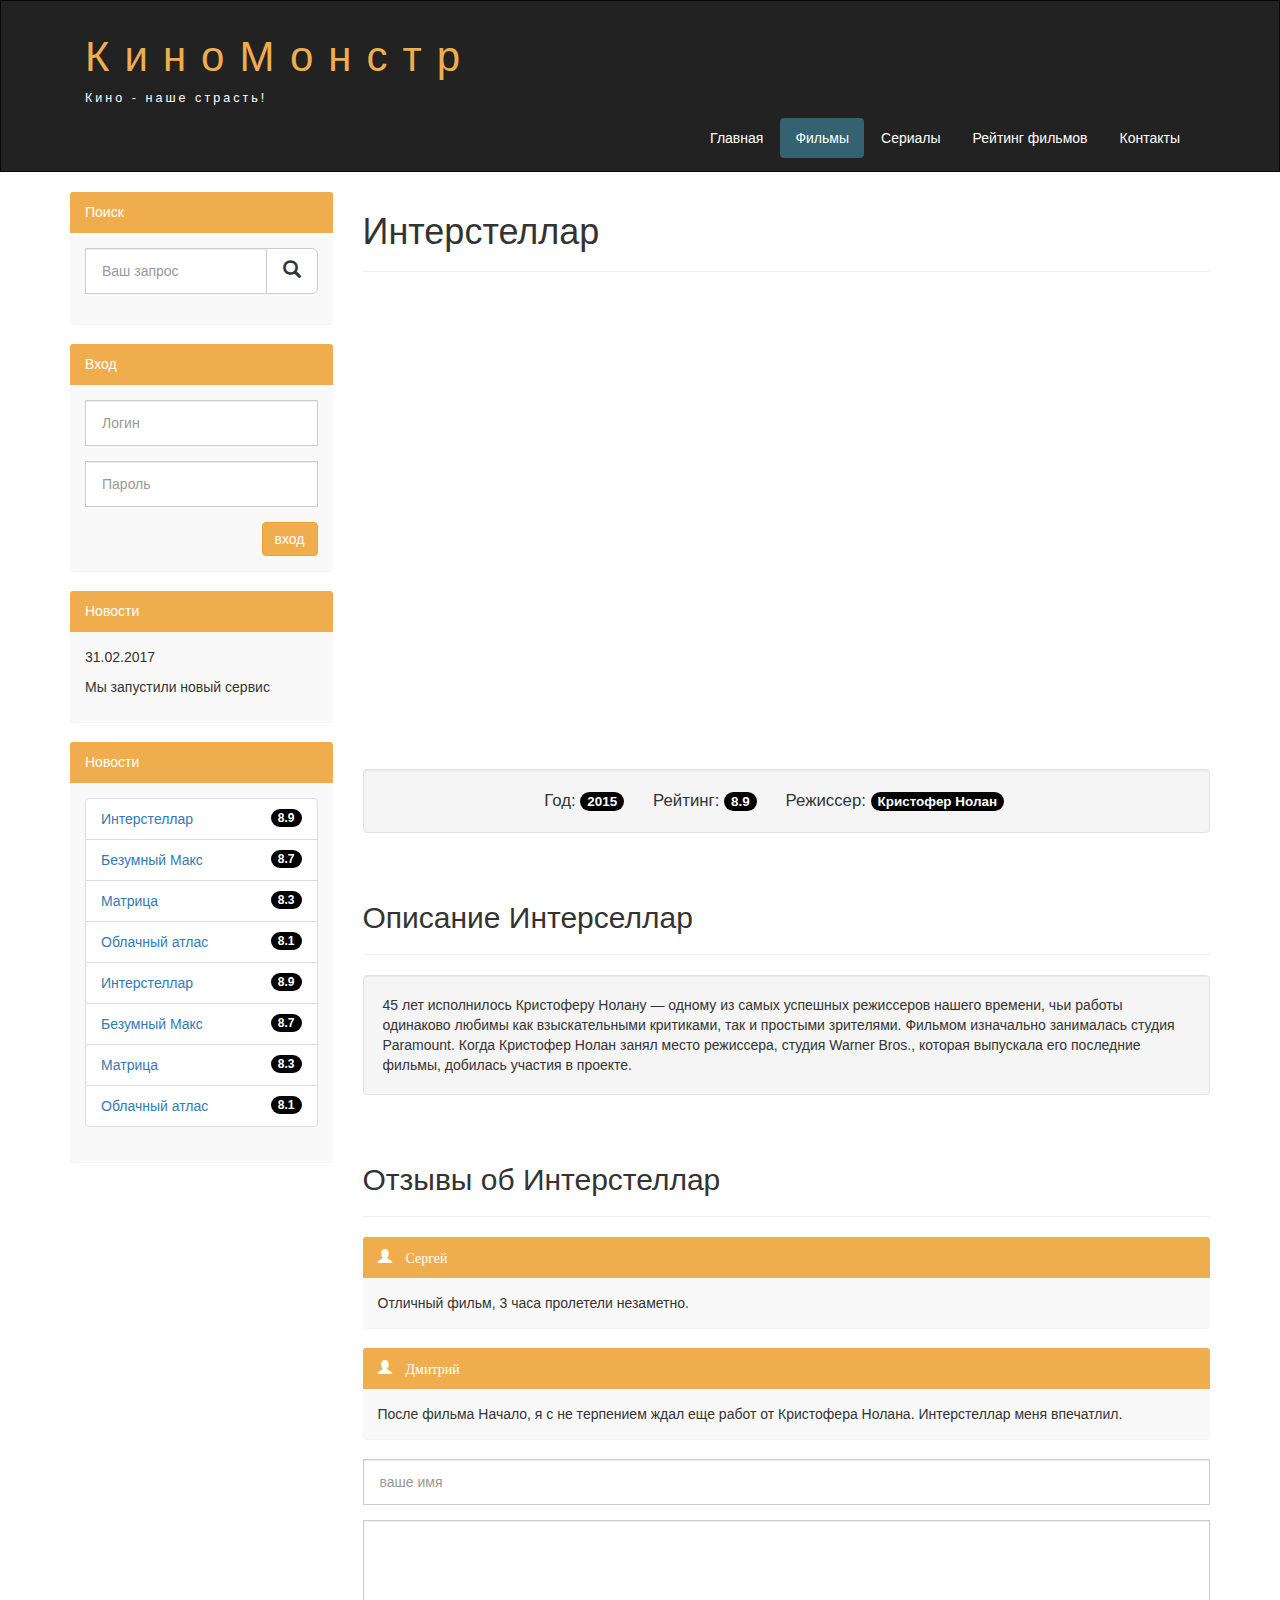
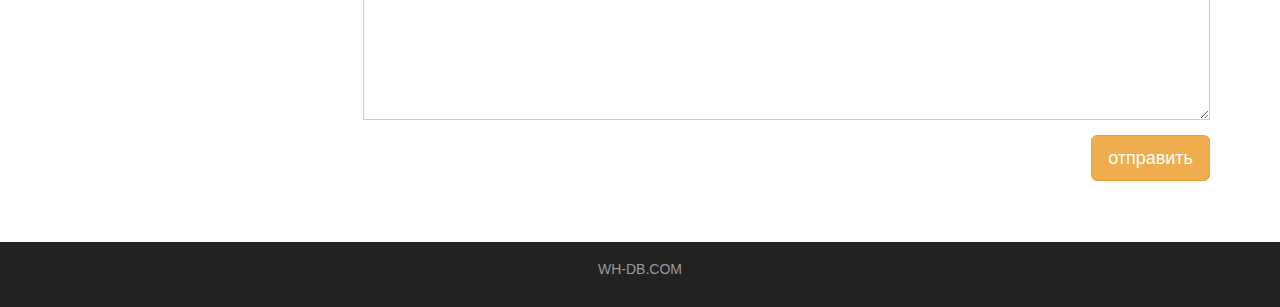
<file: KinoMonster Bootstrap/show.html>
<!DOCTYPE html>
<html lang="ru">
  <head>
    <meta charset="utf-8">
    <meta http-equiv="X-UA-Compatible" content="IE=edge">
    <meta name="viewport" content="width=device-width, initial-scale=1">
    <!-- The above 3 meta tags *must* come first in the head; any other head content must come *after* these tags -->
    <title>Киномонстр Bootstrap</title>

    <!-- Bootstrap -->
    <link href="assets/css/bootstrap.min.css" rel="stylesheet">

    <!-- Style -->
    <link rel="stylesheet" href="assets/css/style.css">

    <!-- HTML5 shim and Respond.js for IE8 support of HTML5 elements and media queries -->
    <!-- WARNING: Respond.js doesn't work if you view the page via file:// -->
    <!--[if lt IE 9]>
      <script src="https://oss.maxcdn.com/html5shiv/3.7.3/html5shiv.min.js"></script>
      <script src="https://oss.maxcdn.com/respond/1.4.2/respond.min.js"></script>
    <![endif]-->
  </head>
  <body>
    

    <div class="container-fluid">
    	<div class="row">
    		
		<nav role="navigation" class="navbar navbar-inverse">
			<div class="container">

				<div class="navbar-header header">

					<div class="container">
						
						<div class="row">
							
							<div class="col-lg-12">
								<h1><a href="index.html">КиноМонстр</a></h1>
								<p>Кино - наше страсть!</p>
							</div>

						</div>

					</div>
					
					<button type="button" data-target="#navbarCollapse" data-toggle="collapse" class="navbar-toggle">
						<span class="sr-only">Toggle navigation</span>
						<span class="icon-bar"></span>
						<span class="icon-bar"></span>
						<span class="icon-bar"></span>
					</button>

				</div>
				
			<div id="navbarCollapse" class="collapse navbar-collapse navbar-right">
				
				<ul class="nav nav-pills">
					<li><a href="index.html">Главная</a></li>
					<li class="active"><a href="#">Фильмы</a></li>
					<li><a href="films.html">Сериалы</a></li>
					<li><a href="raiting.html">Рейтинг фильмов</a></li>
					<li><a href="contact.html">Контакты</a></li>
				</ul>

			</div>

			</div>
		</nav>

    	</div>
    </div>

    <div class="wrapper">
    	
		<div class="container">
			
			<div class="row">

				<div class="col-lg-9 col-lg-push-3">

					<form role="search" class="visible-xs">
						<div class="form-group">
							<div class="input-group">
								<input type="search" class="form-control input-lg" placeholder="Ваш запрос">

								<div class="input-group-btn">
									<button class="btn btn-default btn-lg" type="submit"><i class="glyphicon glyphicon-search"></i></button>
								</div>

							</div>
						</div>
					</form>

					<h1>Интерстеллар</h1>
					<hr>
					<div class="embed-responsive embed-responsive-16by9">
						<iframe class="embed-responsive-item" src="https://www.youtube.com/embed/zSWdZVtXT7E" frameborder="0" allow="accelerometer; autoplay; encrypted-media; gyroscope; picture-in-picture" allowfullscreen></iframe>
					</div>
					<div class="well info-block  text-center">
						Год: <span class="badge">2015</span>
						Рейтинг: <span class="badge">8.9</span>
						Режиссер: <span class="badge">Кристофер Нолан</span>
					</div>

					<div class="margin-8"></div>

					<h2>Описание Интерселлар</h2>
					<hr>

					<div class="well">45 лет исполнилось Кристоферу Нолану — одному из самых успешных режиссеров нашего времени, чьи работы одинаково любимы как взыскательными критиками, так и простыми зрителями. Фильмом изначально занималась студия Paramount. Когда Кристофер Нолан занял место режиссера, студия Warner Bros., которая выпускала его последние фильмы, добилась участия в проекте.</div>

					<div class="margin-8"></div>

					<h2>Отзывы об Интерстеллар</h2>
					<hr>

					<div class="panel panel-info">
						<div class="panel-heading"><i class="glyphicon glyphicon-user"> <span>Сергей</span></i></div>
						<div class="panel-body">
							Отличный фильм, 3 часа пролетели незаметно.
						</div>
					</div>

					<div class="panel panel-info">
						<div class="panel-heading"><i class="glyphicon glyphicon-user"> <span>Дмитрий</span></i></div>
						<div class="panel-body">
							После фильма Начало, я с не терпением ждал еще работ от Кристофера Нолана. Интерстеллар меня впечатлил.
						</div>
					</div>

					<form class="pravka">
						<div class="form-group">
							<input type="text" placeholder="ваше имя" class="form-control input-lg">
						</div>
						<div class="form-group">
							<textarea class="form-control"></textarea>
						</div>
						<button class="btn btn-lg btn-warning pull-right">отправить</button>
					</form>

					<div class="margin-8"></div>

				</div>

				<div class="col-lg-3 col-lg-pull-9">
				
					<div class="panel panel-info hidden-xs">						
						<div class="panel-heading"><div class="sidbar-header">Поиск</div></div>
						<div class="panel-body">
							<form role="search">
								<div class="form-group">
									<div class="input-group">
										<input type="search" class="form-control input-lg" placeholder="Ваш запрос">

										<div class="input-group-btn">
											<button class="btn btn-default btn-lg" type="submit"><i class="glyphicon glyphicon-search"></i></button>
										</div>

									</div>
								</div>
							</form>
						</div>
					</div>

					<div class="panel panel-info">						
						<div class="panel-heading"><div class="sidbar-header">Вход</div></div>
						<div class="panel-body">

							<form role="form">
								<div class="form-group">
									<input type="text" class="form-control input-lg" placeholder="Логин">
								</div>
								<div class="form-group">
									<input type="password" class="form-control input-lg" placeholder="Пароль">
								</div>
								<button type="submit" class="btn btn-warning pull-right">вход</button>
							</form>
						</div>
					</div>

					<div class="panel panel-info">						
						<div class="panel-heading"><div class="sidbar-header">Новости</div></div>
						<div class="panel-body">
							<p>31.02.2017</p>
							<p>Мы запустили новый сервис</p>
						</div>
					</div>

					<div class="panel panel-info">						
						<div class="panel-heading"><div class="sidbar-header">Новости</div></div>
						<div class="panel-body">
							<ul class="list-group">

								<li class="list-group-item list-group-warning">
									<span class="badge">8.9</span>
									<a href="#">Интерстеллар</a>
								</li>

								<li class="list-group-item list-group-warning">
									<span class="badge">8.7</span>
									<a href="#">Безумный Макс</a>
								</li>
								
								<li class="list-group-item list-group-warning">
									<span class="badge">8.3</span>
									<a href="#">Матрица</a>
								</li>
								
								<li class="list-group-item list-group-warning">
									<span class="badge">8.1</span>
									<a href="#">Облачный атлас</a>
								</li>	

								<li class="list-group-item list-group-warning">
									<span class="badge">8.9</span>
									<a href="#">Интерстеллар</a>
								</li>

								<li class="list-group-item list-group-warning">
									<span class="badge">8.7</span>
									<a href="#">Безумный Макс</a>
								</li>
								
								<li class="list-group-item list-group-warning">
									<span class="badge">8.3</span>
									<a href="#">Матрица</a>
								</li>
								
								<li class="list-group-item list-group-warning">
									<span class="badge">8.1</span>
									<a href="#">Облачный атлас</a>
								</li>						
								
							</ul>
						</div>
					</div>

					
				</div>

			</div>

		</div>

		<div class="clear"></div>

    </div>

    <footer>
    	
    	<div class="container">
    		<p class="text-center"><a href="#">WH-DB.COM</a></p>
    	</div>

    </footer>

    <!-- jQuery (necessary for Bootstrap's JavaScript plugins) -->
    <script src="https://ajax.googleapis.com/ajax/libs/jquery/1.12.4/jquery.min.js"></script>
    <!-- Include all compiled plugins (below), or include individual files as needed -->
    <script src="assets/js/bootstrap.min.js"></script>
  </body>
</html>
</file>
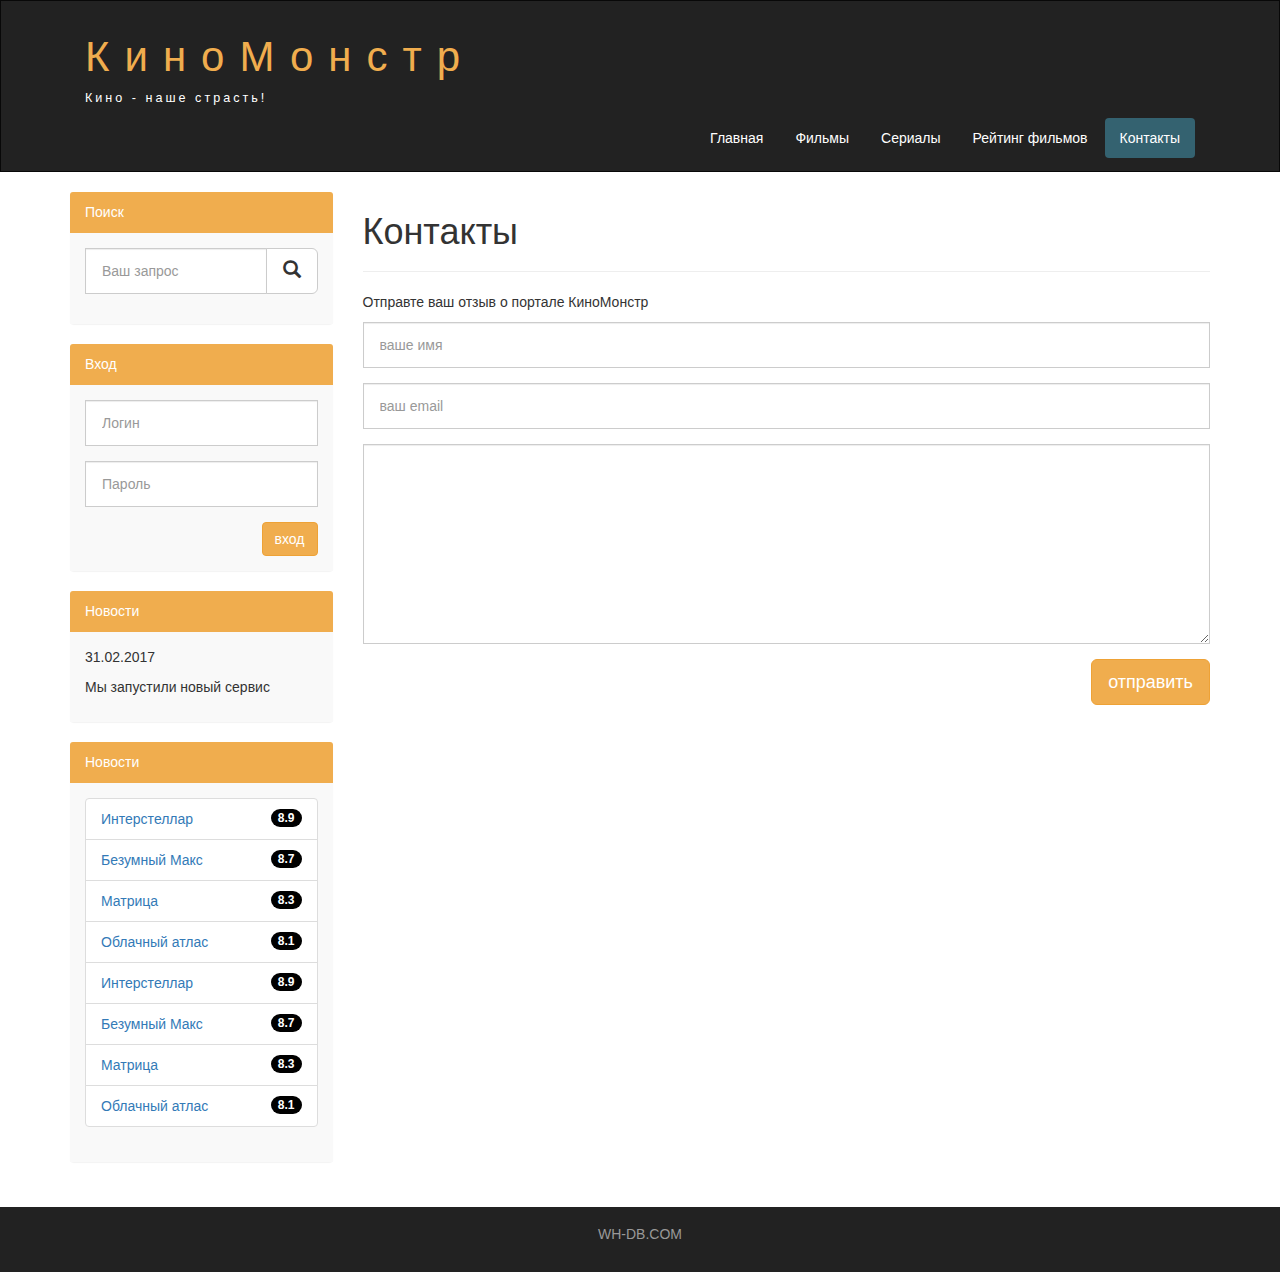
<file: KinoMonster/contact.html>
<!DOCTYPE html>
<html lang="ru">
  <head>
    <meta charset="utf-8">
    <meta http-equiv="X-UA-Compatible" content="IE=edge">
    <meta name="viewport" content="width=device-width, initial-scale=1">
    <!-- The above 3 meta tags *must* come first in the head; any other head content must come *after* these tags -->
    <title>Киномонстр</title>

    <!-- Bootstrap -->
    <link href="assets/css/bootstrap.min.css" rel="stylesheet">

    <!-- Style -->
    <link rel="stylesheet" href="assets/css/style.css">

    <!-- HTML5 shim and Respond.js for IE8 support of HTML5 elements and media queries -->
    <!-- WARNING: Respond.js doesn't work if you view the page via file:// -->
    <!--[if lt IE 9]>
      <script src="https://oss.maxcdn.com/html5shiv/3.7.3/html5shiv.min.js"></script>
      <script src="https://oss.maxcdn.com/respond/1.4.2/respond.min.js"></script>
    <![endif]-->
  </head>
  <body>
    

    <div class="container-fluid">
    	<div class="row">
    		
		<nav role="navigation" class="navbar navbar-inverse">
			<div class="container">

				<div class="navbar-header header">

					<div class="container">
						
						<div class="row">
							
							<div class="col-lg-12">
								<h1><a href="index.html">КиноМонстр</a></h1>
								<p>Кино - наше страсть!</p>
							</div>

						</div>

					</div>
					
					<button type="button" data-target="#navbarCollapse" data-toggle="collapse" class="navbar-toggle">
						<span class="sr-only">Toggle navigation</span>
						<span class="icon-bar"></span>
						<span class="icon-bar"></span>
						<span class="icon-bar"></span>
					</button>

				</div>
				
			<div id="navbarCollapse" class="collapse navbar-collapse navbar-right">
				
				<ul class="nav nav-pills">
					<li><a href="index.html">Главная</a></li>
					<li><a href="show.html">Фильмы</a></li>
					<li><a href="films.html">Сериалы</a></li>
					<li><a href="raiting.html">Рейтинг фильмов</a></li>
					<li class="active"><a href="contact.html">Контакты</a></li>
				</ul>

			</div>

			</div>
		</nav>

    	</div>
    </div>

    <div class="wrapper">
    	
		<div class="container">
			
			<div class="row">

				<div class="col-lg-9 col-lg-push-3">

					<form role="search" class="visible-xs">
						<div class="form-group">
							<div class="input-group">
								<input type="search" class="form-control input-lg" placeholder="Ваш запрос">

								<div class="input-group-btn">
									<button class="btn btn-default btn-lg" type="submit"><i class="glyphicon glyphicon-search"></i></button>
								</div>

							</div>
						</div>
					</form>

					<h1>Контакты</h1>
					<hr>
					<p>Отправте ваш отзыв о портале КиноМонстр</p>

					<form class="pravka">
						<div class="form-group">
							<input type="text" placeholder="ваше имя" class="form-control input-lg">
						</div>
						<div class="form-group">
							<input type="text" placeholder="ваш email" class="form-control input-lg">
						</div>
						<div class="form-group">
							<textarea class="form-control"></textarea>
						</div>
						<button class="btn btn-lg btn-warning pull-right">отправить</button>
					</form>

					<div class="margin-8"></div>

				</div>

				<div class="col-lg-3 col-lg-pull-9">
				
					<div class="panel panel-info hidden-xs">						
						<div class="panel-heading"><div class="sidbar-header">Поиск</div></div>
						<div class="panel-body">
							<form role="search">
								<div class="form-group">
									<div class="input-group">
										<input type="search" class="form-control input-lg" placeholder="Ваш запрос">

										<div class="input-group-btn">
											<button class="btn btn-default btn-lg" type="submit"><i class="glyphicon glyphicon-search"></i></button>
										</div>

									</div>
								</div>
							</form>
						</div>
					</div>

					<div class="panel panel-info">						
						<div class="panel-heading"><div class="sidbar-header">Вход</div></div>
						<div class="panel-body">

							<form role="form">
								<div class="form-group">
									<input type="text" class="form-control input-lg" placeholder="Логин">
								</div>
								<div class="form-group">
									<input type="password" class="form-control input-lg" placeholder="Пароль">
								</div>
								<button type="submit" class="btn btn-warning pull-right">вход</button>
							</form>
						</div>
					</div>

					<div class="panel panel-info">						
						<div class="panel-heading"><div class="sidbar-header">Новости</div></div>
						<div class="panel-body">
							<p>31.02.2017</p>
							<p>Мы запустили новый сервис</p>
						</div>
					</div>

					<div class="panel panel-info">						
						<div class="panel-heading"><div class="sidbar-header">Новости</div></div>
						<div class="panel-body">
							<ul class="list-group">

								<li class="list-group-item list-group-warning">
									<span class="badge">8.9</span>
									<a href="#">Интерстеллар</a>
								</li>

								<li class="list-group-item list-group-warning">
									<span class="badge">8.7</span>
									<a href="#">Безумный Макс</a>
								</li>
								
								<li class="list-group-item list-group-warning">
									<span class="badge">8.3</span>
									<a href="#">Матрица</a>
								</li>
								
								<li class="list-group-item list-group-warning">
									<span class="badge">8.1</span>
									<a href="#">Облачный атлас</a>
								</li>	

								<li class="list-group-item list-group-warning">
									<span class="badge">8.9</span>
									<a href="#">Интерстеллар</a>
								</li>

								<li class="list-group-item list-group-warning">
									<span class="badge">8.7</span>
									<a href="#">Безумный Макс</a>
								</li>
								
								<li class="list-group-item list-group-warning">
									<span class="badge">8.3</span>
									<a href="#">Матрица</a>
								</li>
								
								<li class="list-group-item list-group-warning">
									<span class="badge">8.1</span>
									<a href="#">Облачный атлас</a>
								</li>						
								
							</ul>
						</div>
					</div>

				</div>

			</div>

		</div>

		<div class="clear"></div>

    </div>

    <footer>
    	
    	<div class="container">
    		<p class="text-center"><a href="#">WH-DB.COM</a></p>
    	</div>

    </footer>

    <!-- jQuery (necessary for Bootstrap's JavaScript plugins) -->
    <script src="https://ajax.googleapis.com/ajax/libs/jquery/1.12.4/jquery.min.js"></script>
    <!-- Include all compiled plugins (below), or include individual files as needed -->
    <script src="assets/js/bootstrap.min.js"></script>
  </body>
</html>
</file>
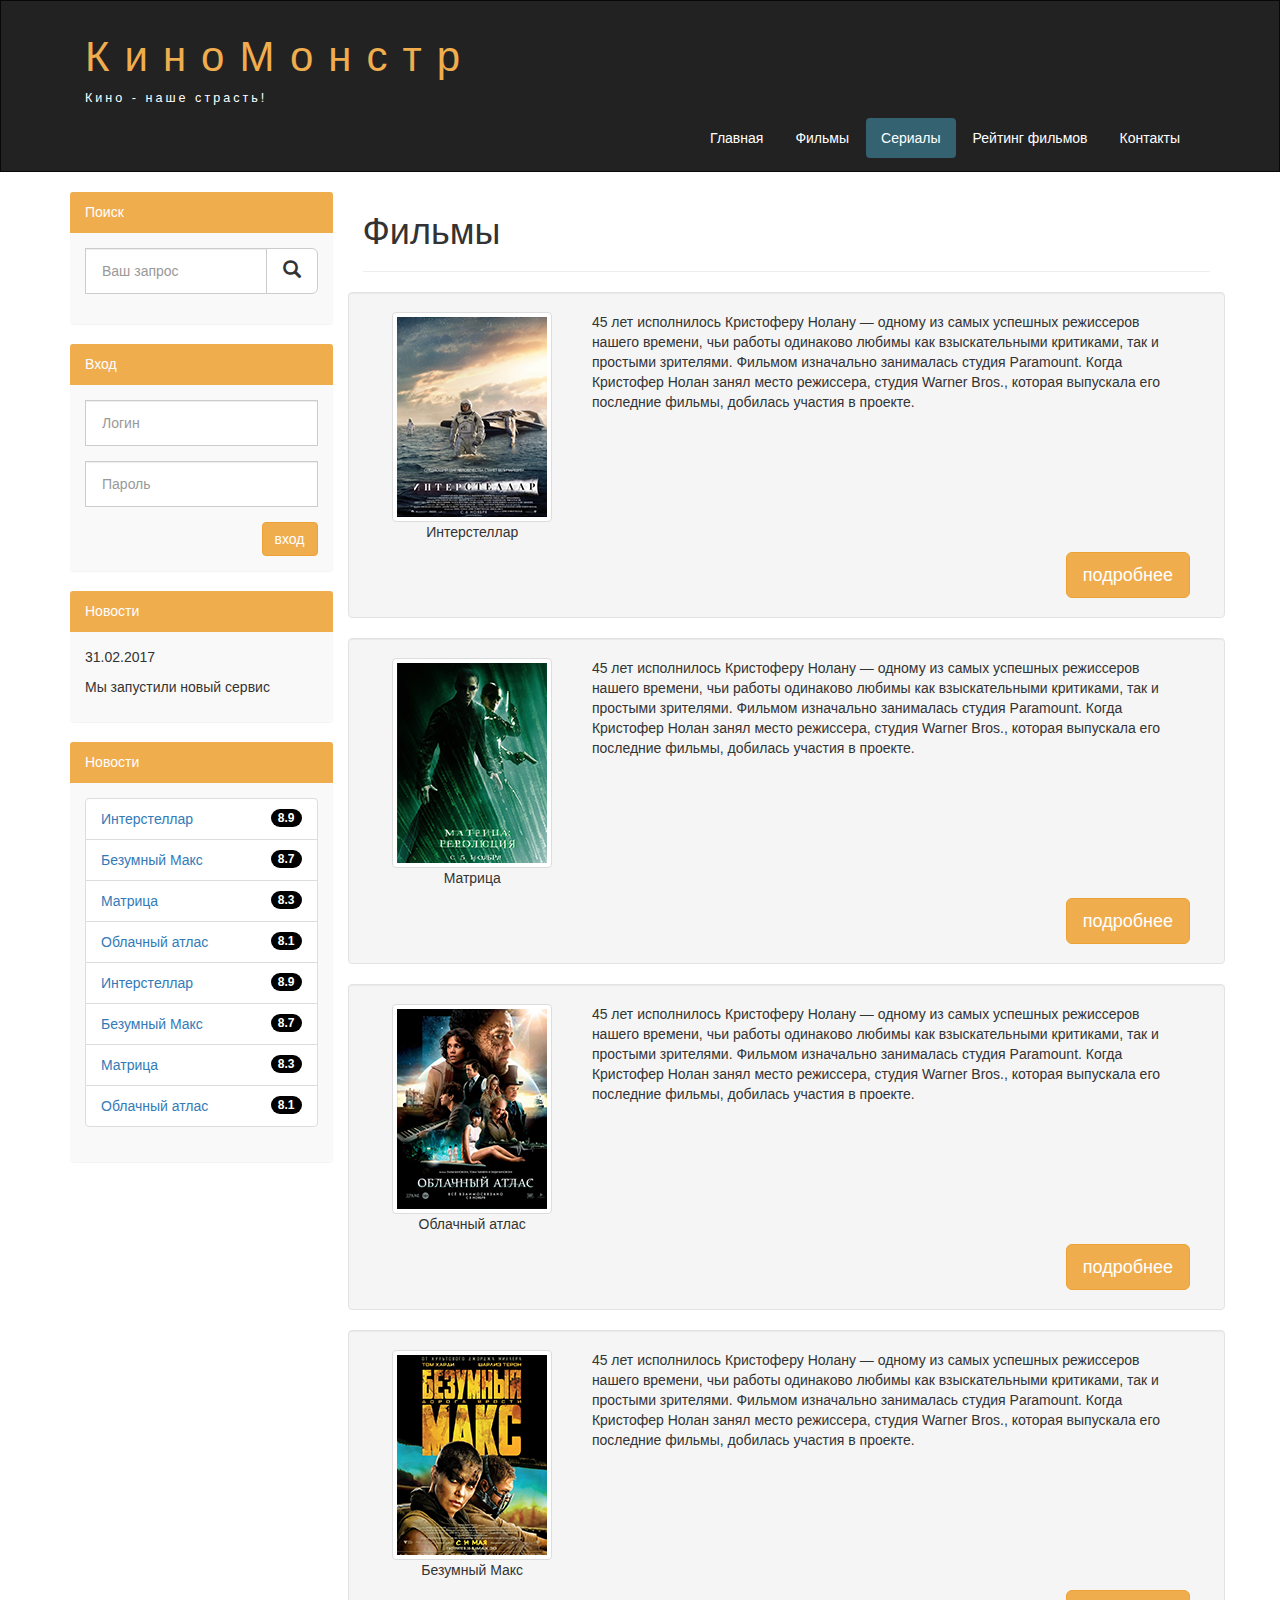
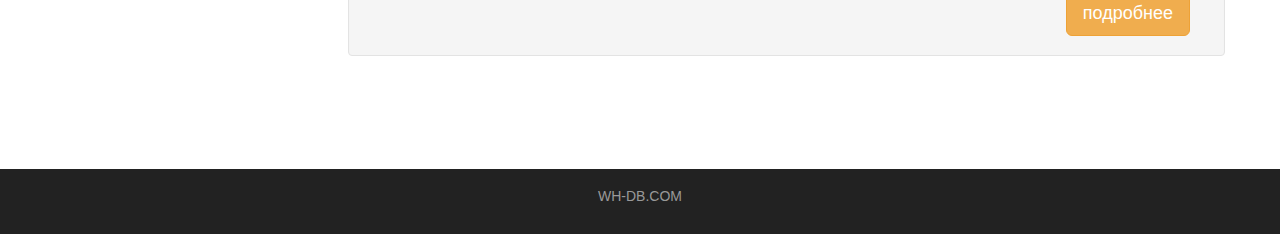
<file: KinoMonster/films.html>
<!DOCTYPE html>
<html lang="ru">
  <head>
    <meta charset="utf-8">
    <meta http-equiv="X-UA-Compatible" content="IE=edge">
    <meta name="viewport" content="width=device-width, initial-scale=1">
    <!-- The above 3 meta tags *must* come first in the head; any other head content must come *after* these tags -->
    <title>Киномонстр</title>

    <!-- Bootstrap -->
    <link href="assets/css/bootstrap.min.css" rel="stylesheet">

    <!-- Style -->
    <link rel="stylesheet" href="assets/css/style.css">

    <!-- HTML5 shim and Respond.js for IE8 support of HTML5 elements and media queries -->
    <!-- WARNING: Respond.js doesn't work if you view the page via file:// -->
    <!--[if lt IE 9]>
      <script src="https://oss.maxcdn.com/html5shiv/3.7.3/html5shiv.min.js"></script>
      <script src="https://oss.maxcdn.com/respond/1.4.2/respond.min.js"></script>
    <![endif]-->
  </head>
  <body>
    

    <div class="container-fluid">
    	<div class="row">
    		
		<nav role="navigation" class="navbar navbar-inverse">
			<div class="container">

				<div class="navbar-header header">

					<div class="container">
						
						<div class="row">
							
							<div class="col-lg-12">
								<h1><a href="index.html">КиноМонстр</a></h1>
								<p>Кино - наше страсть!</p>
							</div>

						</div>

					</div>
					
					<button type="button" data-target="#navbarCollapse" data-toggle="collapse" class="navbar-toggle">
						<span class="sr-only">Toggle navigation</span>
						<span class="icon-bar"></span>
						<span class="icon-bar"></span>
						<span class="icon-bar"></span>
					</button>

				</div>
				
			<div id="navbarCollapse" class="collapse navbar-collapse navbar-right">
				
				<ul class="nav nav-pills">
					<li><a href="index.html">Главная</a></li>
					<li><a href="show.html">Фильмы</a></li>
					<li class="active"><a href="films.html">Сериалы</a></li>
					<li><a href="raiting.html">Рейтинг фильмов</a></li>
					<li><a href="contact.html">Контакты</a></li>
				</ul>

			</div>

			</div>
		</nav>

    	</div>
    </div>

    <div class="wrapper">
    	
		<div class="container">
			
			<div class="row">

				<div class="col-lg-9 col-lg-push-3">

					<form role="search" class="visible-xs">
						<div class="form-group">
							<div class="input-group">
								<input type="search" class="form-control input-lg" placeholder="Ваш запрос">

								<div class="input-group-btn">
									<button class="btn btn-default btn-lg" type="submit"><i class="glyphicon glyphicon-search"></i></button>
								</div>

							</div>
						</div>
					</form>

					<h1>Фильмы</h1>
					<hr>

					<div class="row">
						<div class="well clearfix">
							<div class="col-lg-3 col-md-2 text-center">
								<img class="img-thumbnail" src="assets/img/inter.png" alt="интерстеллар">
								<p>Интерстеллар</p>
							</div>

							<div class="col-lg-9 col-md-10">
								<p>
									45 лет исполнилось Кристоферу Нолану — одному из самых успешных режиссеров нашего времени, чьи работы одинаково любимы как взыскательными критиками, так и простыми зрителями. Фильмом изначально занималась студия Paramount. Когда Кристофер Нолан занял место режиссера, студия Warner Bros., которая выпускала его последние фильмы, добилась участия в проекте.
								</p>
							</div>

							<div class="col-lg-12">
								<a href="" class="btn btn-lg btn-warning pull-right">подробнее</a>
							</div>
						</div>
					</div>

					<div class="row">
						<div class="well clearfix">
							<div class="col-lg-3 col-md-2 text-center">
								<img class="img-thumbnail" src="assets/img/matrix.png" alt="Матрица">
								<p>Матрица</p>
							</div>

							<div class="col-lg-9 col-md-10">
								<p>
									45 лет исполнилось Кристоферу Нолану — одному из самых успешных режиссеров нашего времени, чьи работы одинаково любимы как взыскательными критиками, так и простыми зрителями. Фильмом изначально занималась студия Paramount. Когда Кристофер Нолан занял место режиссера, студия Warner Bros., которая выпускала его последние фильмы, добилась участия в проекте.
								</p>
							</div>

							<div class="col-lg-12">
								<a href="" class="btn btn-lg btn-warning pull-right">подробнее</a>
							</div>
						</div>
					</div>

					<div class="row">
						<div class="well clearfix">
							<div class="col-lg-3 col-md-2 text-center">
								<img class="img-thumbnail" src="assets/img/cloud.png" alt="Облачный атлас">
								<p>Облачный атлас</p>
							</div>

							<div class="col-lg-9 col-md-10">
								<p>
									45 лет исполнилось Кристоферу Нолану — одному из самых успешных режиссеров нашего времени, чьи работы одинаково любимы как взыскательными критиками, так и простыми зрителями. Фильмом изначально занималась студия Paramount. Когда Кристофер Нолан занял место режиссера, студия Warner Bros., которая выпускала его последние фильмы, добилась участия в проекте.
								</p>
							</div>

							<div class="col-lg-12">
								<a href="" class="btn btn-lg btn-warning pull-right">подробнее</a>
							</div>
						</div>
					</div>

					<div class="row">
						<div class="well clearfix">
							<div class="col-lg-3 col-md-2 text-center">
								<img class="img-thumbnail" src="assets/img/max.png" alt="Безумный Макс">
								<p>Безумный Макс</p>
							</div>

							<div class="col-lg-9 col-md-10">
								<p>
									45 лет исполнилось Кристоферу Нолану — одному из самых успешных режиссеров нашего времени, чьи работы одинаково любимы как взыскательными критиками, так и простыми зрителями. Фильмом изначально занималась студия Paramount. Когда Кристофер Нолан занял место режиссера, студия Warner Bros., которая выпускала его последние фильмы, добилась участия в проекте.
								</p>
							</div>

							<div class="col-lg-12">
								<a href="" class="btn btn-lg btn-warning pull-right">подробнее</a>
							</div>
						</div>
					</div>

					<div class="margin-8"></div>

				</div>

				<div class="col-lg-3 col-lg-pull-9">
				
					<div class="panel panel-info hidden-xs">						
						<div class="panel-heading"><div class="sidbar-header">Поиск</div></div>
						<div class="panel-body">
							<form role="search">
								<div class="form-group">
									<div class="input-group">
										<input type="search" class="form-control input-lg" placeholder="Ваш запрос">

										<div class="input-group-btn">
											<button class="btn btn-default btn-lg" type="submit"><i class="glyphicon glyphicon-search"></i></button>
										</div>

									</div>
								</div>
							</form>
						</div>
					</div>

					<div class="panel panel-info">						
						<div class="panel-heading"><div class="sidbar-header">Вход</div></div>
						<div class="panel-body">

							<form role="form">
								<div class="form-group">
									<input type="text" class="form-control input-lg" placeholder="Логин">
								</div>
								<div class="form-group">
									<input type="password" class="form-control input-lg" placeholder="Пароль">
								</div>
								<button type="submit" class="btn btn-warning pull-right">вход</button>
							</form>
						</div>
					</div>

					<div class="panel panel-info">						
						<div class="panel-heading"><div class="sidbar-header">Новости</div></div>
						<div class="panel-body">
							<p>31.02.2017</p>
							<p>Мы запустили новый сервис</p>
						</div>
					</div>

					<div class="panel panel-info">						
						<div class="panel-heading"><div class="sidbar-header">Новости</div></div>
						<div class="panel-body">
							<ul class="list-group">

								<li class="list-group-item list-group-warning">
									<span class="badge">8.9</span>
									<a href="#">Интерстеллар</a>
								</li>

								<li class="list-group-item list-group-warning">
									<span class="badge">8.7</span>
									<a href="#">Безумный Макс</a>
								</li>
								
								<li class="list-group-item list-group-warning">
									<span class="badge">8.3</span>
									<a href="#">Матрица</a>
								</li>
								
								<li class="list-group-item list-group-warning">
									<span class="badge">8.1</span>
									<a href="#">Облачный атлас</a>
								</li>	

								<li class="list-group-item list-group-warning">
									<span class="badge">8.9</span>
									<a href="#">Интерстеллар</a>
								</li>

								<li class="list-group-item list-group-warning">
									<span class="badge">8.7</span>
									<a href="#">Безумный Макс</a>
								</li>
								
								<li class="list-group-item list-group-warning">
									<span class="badge">8.3</span>
									<a href="#">Матрица</a>
								</li>
								
								<li class="list-group-item list-group-warning">
									<span class="badge">8.1</span>
									<a href="#">Облачный атлас</a>
								</li>						
								
							</ul>
						</div>
					</div>

				</div>

			</div>

		</div>

		<div class="clear"></div>

    </div>

    <footer>
    	
    	<div class="container">
    		<p class="text-center"><a href="#">WH-DB.COM</a></p>
    	</div>

    </footer>

    <!-- jQuery (necessary for Bootstrap's JavaScript plugins) -->
    <script src="https://ajax.googleapis.com/ajax/libs/jquery/1.12.4/jquery.min.js"></script>
    <!-- Include all compiled plugins (below), or include individual files as needed -->
    <script src="assets/js/bootstrap.min.js"></script>
  </body>
</html>
</file>
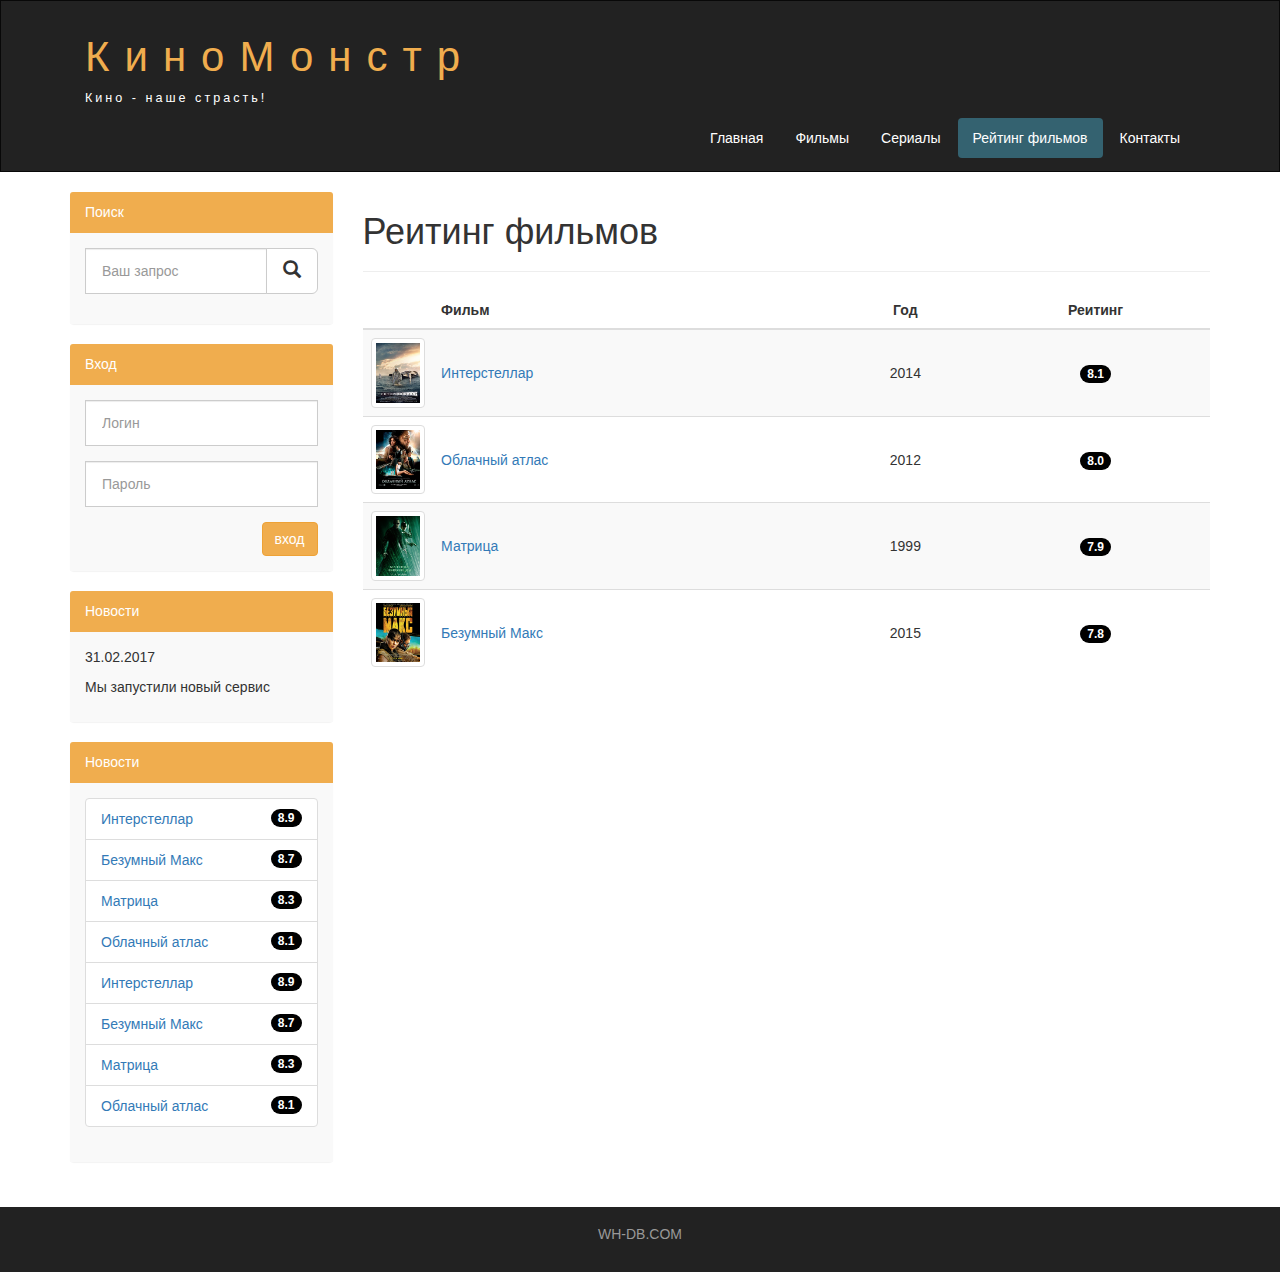
<file: KinoMonster/raiting.html>
<!DOCTYPE html>
<html lang="ru">
  <head>
    <meta charset="utf-8">
    <meta http-equiv="X-UA-Compatible" content="IE=edge">
    <meta name="viewport" content="width=device-width, initial-scale=1">
    <!-- The above 3 meta tags *must* come first in the head; any other head content must come *after* these tags -->
    <title>Киномонстр</title>

    <!-- Bootstrap -->
    <link href="assets/css/bootstrap.min.css" rel="stylesheet">

    <!-- Style -->
    <link rel="stylesheet" href="assets/css/style.css">

    <!-- HTML5 shim and Respond.js for IE8 support of HTML5 elements and media queries -->
    <!-- WARNING: Respond.js doesn't work if you view the page via file:// -->
    <!--[if lt IE 9]>
      <script src="https://oss.maxcdn.com/html5shiv/3.7.3/html5shiv.min.js"></script>
      <script src="https://oss.maxcdn.com/respond/1.4.2/respond.min.js"></script>
    <![endif]-->
  </head>
  <body>
    

    <div class="container-fluid">
    	<div class="row">
    		
		<nav role="navigation" class="navbar navbar-inverse">
			<div class="container">

				<div class="navbar-header header">

					<div class="container">
						
						<div class="row">
							
							<div class="col-lg-12">
								<h1><a href="index.html">КиноМонстр</a></h1>
								<p>Кино - наше страсть!</p>
							</div>

						</div>

					</div>
					
					<button type="button" data-target="#navbarCollapse" data-toggle="collapse" class="navbar-toggle">
						<span class="sr-only">Toggle navigation</span>
						<span class="icon-bar"></span>
						<span class="icon-bar"></span>
						<span class="icon-bar"></span>
					</button>

				</div>
				
			<div id="navbarCollapse" class="collapse navbar-collapse navbar-right">
				
				<ul class="nav nav-pills">
					<li><a href="index.html">Главная</a></li>
					<li><a href="show.html">Фильмы</a></li>
					<li><a href="films.html">Сериалы</a></li>
					<li class="active"><a href="#">Рейтинг фильмов</a></li>
					<li><a href="contact.html">Контакты</a></li>
				</ul>

			</div>

			</div>
		</nav>

    	</div>
    </div>

    <div class="wrapper">
    	
		<div class="container">
			
			<div class="row">

				<div class="col-lg-9 col-lg-push-3">

					<form role="search" class="visible-xs">
						<div class="form-group">
							<div class="input-group">
								<input type="search" class="form-control input-lg" placeholder="Ваш запрос">

								<div class="input-group-btn">
									<button class="btn btn-default btn-lg" type="submit"><i class="glyphicon glyphicon-search"></i></button>
								</div>

							</div>
						</div>
					</form>

					<h1>Реитинг фильмов</h1>
					<hr>

					<table class="table table-striped">
						<thead>
							<tr>
								<th></th>
								<th>Фильм</th>
								<th class="text-center">Год</th>
								<th class="text-center">Реитинг</th>
							</tr>
						</thead>
					

						<tbody>
							<tr>
								<td class="col-lg-1 col-md-1 col-xs-2">
									<img class="img-responsive img-thumbnail" src="assets/img/inter.png" alt="Интерстеллар">
								</td>
								<td class="vert-align"><a href="show.html">Интерстеллар</a></td>
								<td class="text-center vert-align">2014</td>
								<td class="text-center vert-align"><span class="badge">8.1</span></td>
							</tr>
							<tr>
								<td class="col-lg-1 col-md-1 col-xs-2">
									<img class="img-responsive img-thumbnail" src="assets/img/cloud.png" alt="Облачный атлас">
								</td>
								<td class="vert-align"><a href="#">Облачный атлас</a></td>
								<td class="text-center vert-align">2012</td>
								<td class="text-center vert-align"><span class="badge">8.0</span></td>
							</tr>
							<tr>
								<td class="col-lg-1 col-md-1 col-xs-2">
									<img class="img-responsive img-thumbnail" src="assets/img/matrix.png" alt="Матрица">
								</td>
								<td class="vert-align"><a href="#">Матрица</a></td>
								<td class="text-center vert-align">1999</td>
								<td class="text-center vert-align"><span class="badge">7.9</span></td>
							</tr>
							<tr>
								<td class="col-lg-1 col-md-1 col-xs-2">
									<img class="img-responsive img-thumbnail" src="assets/img/max.png" alt="Безумный Макс">
								</td>
								<td class="vert-align"><a href="#">Безумный Макс</a></td>
								<td class="text-center vert-align">2015</td>
								<td class="text-center vert-align"><span class="badge">7.8</span></td>
							</tr>


						</tbody>
					</table>

					<div class="margin-8 clear"></div>

				</div>

				<div class="col-lg-3 col-lg-pull-9">
				
					<div class="panel panel-info hidden-xs">						
						<div class="panel-heading"><div class="sidbar-header">Поиск</div></div>
						<div class="panel-body">
							<form role="search">
								<div class="form-group">
									<div class="input-group">
										<input type="search" class="form-control input-lg" placeholder="Ваш запрос">

										<div class="input-group-btn">
											<button class="btn btn-default btn-lg" type="submit"><i class="glyphicon glyphicon-search"></i></button>
										</div>

									</div>
								</div>
							</form>
						</div>
					</div>

					<div class="panel panel-info">						
						<div class="panel-heading"><div class="sidbar-header">Вход</div></div>
						<div class="panel-body">

							<form role="form">
								<div class="form-group">
									<input type="text" class="form-control input-lg" placeholder="Логин">
								</div>
								<div class="form-group">
									<input type="password" class="form-control input-lg" placeholder="Пароль">
								</div>
								<button type="submit" class="btn btn-warning pull-right">вход</button>
							</form>
						</div>
					</div>

					<div class="panel panel-info">						
						<div class="panel-heading"><div class="sidbar-header">Новости</div></div>
						<div class="panel-body">
							<p>31.02.2017</p>
							<p>Мы запустили новый сервис</p>
						</div>
					</div>

					<div class="panel panel-info">						
						<div class="panel-heading"><div class="sidbar-header">Новости</div></div>
						<div class="panel-body">
							<ul class="list-group">

								<li class="list-group-item list-group-warning">
									<span class="badge">8.9</span>
									<a href="#">Интерстеллар</a>
								</li>

								<li class="list-group-item list-group-warning">
									<span class="badge">8.7</span>
									<a href="#">Безумный Макс</a>
								</li>
								
								<li class="list-group-item list-group-warning">
									<span class="badge">8.3</span>
									<a href="#">Матрица</a>
								</li>
								
								<li class="list-group-item list-group-warning">
									<span class="badge">8.1</span>
									<a href="#">Облачный атлас</a>
								</li>	

								<li class="list-group-item list-group-warning">
									<span class="badge">8.9</span>
									<a href="#">Интерстеллар</a>
								</li>

								<li class="list-group-item list-group-warning">
									<span class="badge">8.7</span>
									<a href="#">Безумный Макс</a>
								</li>
								
								<li class="list-group-item list-group-warning">
									<span class="badge">8.3</span>
									<a href="#">Матрица</a>
								</li>
								
								<li class="list-group-item list-group-warning">
									<span class="badge">8.1</span>
									<a href="#">Облачный атлас</a>
								</li>						
								
							</ul>
						</div>
					</div>

				</div>

			</div>

		</div>

		<div class="clear"></div>

    </div>

    <footer>
    	
    	<div class="container">
    		<p class="text-center"><a href="#">WH-DB.COM</a></p>
    	</div>

    </footer>

    <!-- jQuery (necessary for Bootstrap's JavaScript plugins) -->
    <script src="https://ajax.googleapis.com/ajax/libs/jquery/1.12.4/jquery.min.js"></script>
    <!-- Include all compiled plugins (below), or include individual files as needed -->
    <script src="assets/js/bootstrap.min.js"></script>
  </body>
</html>
</file>
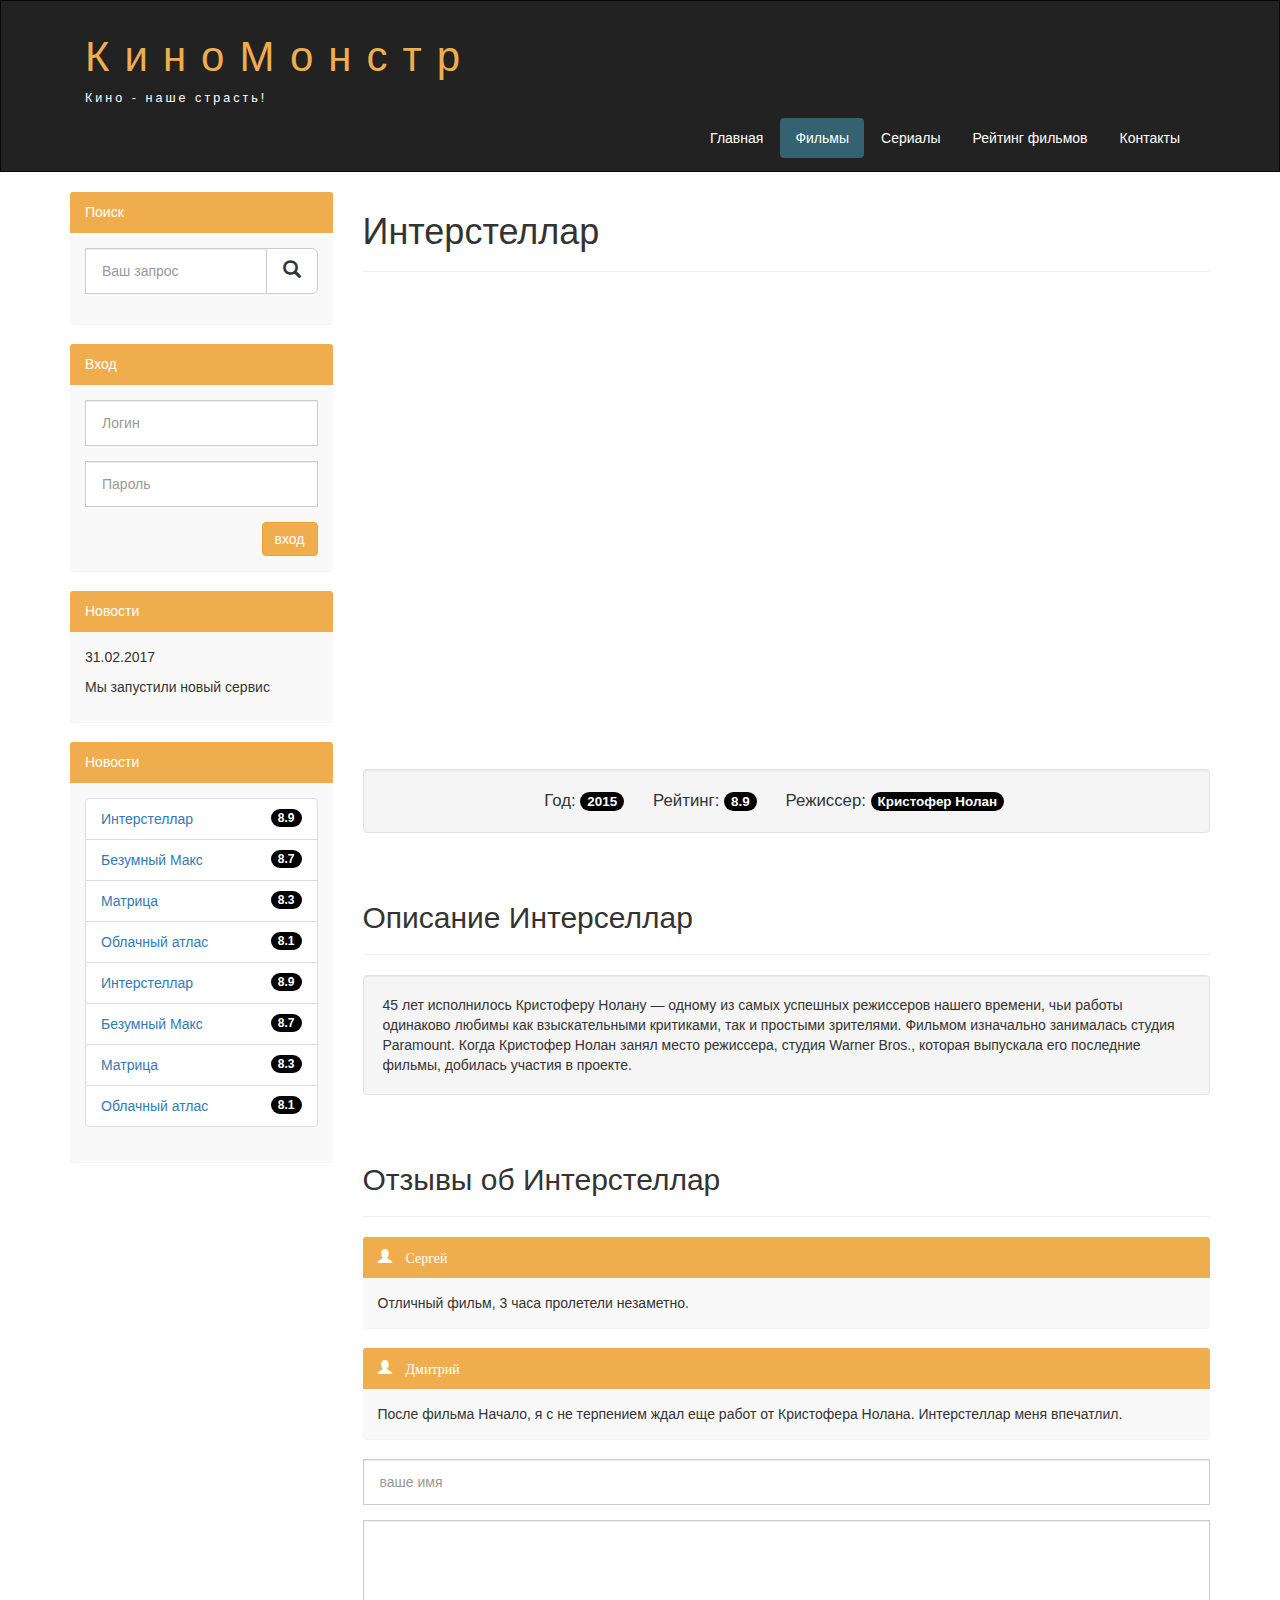
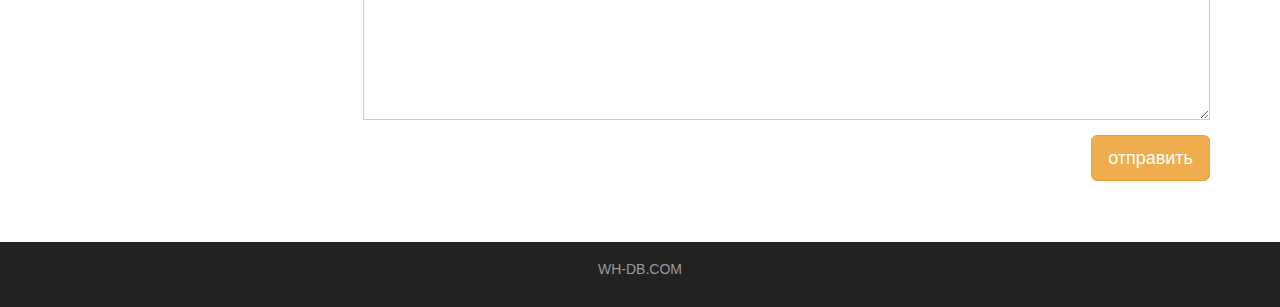
<file: KinoMonster/show.html>
<!DOCTYPE html>
<html lang="ru">
  <head>
    <meta charset="utf-8">
    <meta http-equiv="X-UA-Compatible" content="IE=edge">
    <meta name="viewport" content="width=device-width, initial-scale=1">
    <!-- The above 3 meta tags *must* come first in the head; any other head content must come *after* these tags -->
    <title>Киномонстр</title>

    <!-- Bootstrap -->
    <link href="assets/css/bootstrap.min.css" rel="stylesheet">

    <!-- Style -->
    <link rel="stylesheet" href="assets/css/style.css">

    <!-- HTML5 shim and Respond.js for IE8 support of HTML5 elements and media queries -->
    <!-- WARNING: Respond.js doesn't work if you view the page via file:// -->
    <!--[if lt IE 9]>
      <script src="https://oss.maxcdn.com/html5shiv/3.7.3/html5shiv.min.js"></script>
      <script src="https://oss.maxcdn.com/respond/1.4.2/respond.min.js"></script>
    <![endif]-->
  </head>
  <body>
    

    <div class="container-fluid">
    	<div class="row">
    		
		<nav role="navigation" class="navbar navbar-inverse">
			<div class="container">

				<div class="navbar-header header">

					<div class="container">
						
						<div class="row">
							
							<div class="col-lg-12">
								<h1><a href="index.html">КиноМонстр</a></h1>
								<p>Кино - наше страсть!</p>
							</div>

						</div>

					</div>
					
					<button type="button" data-target="#navbarCollapse" data-toggle="collapse" class="navbar-toggle">
						<span class="sr-only">Toggle navigation</span>
						<span class="icon-bar"></span>
						<span class="icon-bar"></span>
						<span class="icon-bar"></span>
					</button>

				</div>
				
			<div id="navbarCollapse" class="collapse navbar-collapse navbar-right">
				
				<ul class="nav nav-pills">
					<li><a href="index.html">Главная</a></li>
					<li class="active"><a href="#">Фильмы</a></li>
					<li><a href="films.html">Сериалы</a></li>
					<li><a href="raiting.html">Рейтинг фильмов</a></li>
					<li><a href="contact.html">Контакты</a></li>
				</ul>

			</div>

			</div>
		</nav>

    	</div>
    </div>

    <div class="wrapper">
    	
		<div class="container">
			
			<div class="row">

				<div class="col-lg-9 col-lg-push-3">

					<form role="search" class="visible-xs">
						<div class="form-group">
							<div class="input-group">
								<input type="search" class="form-control input-lg" placeholder="Ваш запрос">

								<div class="input-group-btn">
									<button class="btn btn-default btn-lg" type="submit"><i class="glyphicon glyphicon-search"></i></button>
								</div>

							</div>
						</div>
					</form>

					<h1>Интерстеллар</h1>
					<hr>
					<div class="embed-responsive embed-responsive-16by9">
						<iframe class="embed-responsive-item" src="https://www.youtube.com/embed/zSWdZVtXT7E" frameborder="0" allow="accelerometer; autoplay; encrypted-media; gyroscope; picture-in-picture" allowfullscreen></iframe>
					</div>
					<div class="well info-block  text-center">
						Год: <span class="badge">2015</span>
						Рейтинг: <span class="badge">8.9</span>
						Режиссер: <span class="badge">Кристофер Нолан</span>
					</div>

					<div class="margin-8"></div>

					<h2>Описание Интерселлар</h2>
					<hr>

					<div class="well">45 лет исполнилось Кристоферу Нолану — одному из самых успешных режиссеров нашего времени, чьи работы одинаково любимы как взыскательными критиками, так и простыми зрителями. Фильмом изначально занималась студия Paramount. Когда Кристофер Нолан занял место режиссера, студия Warner Bros., которая выпускала его последние фильмы, добилась участия в проекте.</div>

					<div class="margin-8"></div>

					<h2>Отзывы об Интерстеллар</h2>
					<hr>

					<div class="panel panel-info">
						<div class="panel-heading"><i class="glyphicon glyphicon-user"> <span>Сергей</span></i></div>
						<div class="panel-body">
							Отличный фильм, 3 часа пролетели незаметно.
						</div>
					</div>

					<div class="panel panel-info">
						<div class="panel-heading"><i class="glyphicon glyphicon-user"> <span>Дмитрий</span></i></div>
						<div class="panel-body">
							После фильма Начало, я с не терпением ждал еще работ от Кристофера Нолана. Интерстеллар меня впечатлил.
						</div>
					</div>

					<form class="pravka">
						<div class="form-group">
							<input type="text" placeholder="ваше имя" class="form-control input-lg">
						</div>
						<div class="form-group">
							<textarea class="form-control"></textarea>
						</div>
						<button class="btn btn-lg btn-warning pull-right">отправить</button>
					</form>

					<div class="margin-8"></div>

				</div>

				<div class="col-lg-3 col-lg-pull-9">
				
					<div class="panel panel-info hidden-xs">						
						<div class="panel-heading"><div class="sidbar-header">Поиск</div></div>
						<div class="panel-body">
							<form role="search">
								<div class="form-group">
									<div class="input-group">
										<input type="search" class="form-control input-lg" placeholder="Ваш запрос">

										<div class="input-group-btn">
											<button class="btn btn-default btn-lg" type="submit"><i class="glyphicon glyphicon-search"></i></button>
										</div>

									</div>
								</div>
							</form>
						</div>
					</div>

					<div class="panel panel-info">						
						<div class="panel-heading"><div class="sidbar-header">Вход</div></div>
						<div class="panel-body">

							<form role="form">
								<div class="form-group">
									<input type="text" class="form-control input-lg" placeholder="Логин">
								</div>
								<div class="form-group">
									<input type="password" class="form-control input-lg" placeholder="Пароль">
								</div>
								<button type="submit" class="btn btn-warning pull-right">вход</button>
							</form>
						</div>
					</div>

					<div class="panel panel-info">						
						<div class="panel-heading"><div class="sidbar-header">Новости</div></div>
						<div class="panel-body">
							<p>31.02.2017</p>
							<p>Мы запустили новый сервис</p>
						</div>
					</div>

					<div class="panel panel-info">						
						<div class="panel-heading"><div class="sidbar-header">Новости</div></div>
						<div class="panel-body">
							<ul class="list-group">

								<li class="list-group-item list-group-warning">
									<span class="badge">8.9</span>
									<a href="#">Интерстеллар</a>
								</li>

								<li class="list-group-item list-group-warning">
									<span class="badge">8.7</span>
									<a href="#">Безумный Макс</a>
								</li>
								
								<li class="list-group-item list-group-warning">
									<span class="badge">8.3</span>
									<a href="#">Матрица</a>
								</li>
								
								<li class="list-group-item list-group-warning">
									<span class="badge">8.1</span>
									<a href="#">Облачный атлас</a>
								</li>	

								<li class="list-group-item list-group-warning">
									<span class="badge">8.9</span>
									<a href="#">Интерстеллар</a>
								</li>

								<li class="list-group-item list-group-warning">
									<span class="badge">8.7</span>
									<a href="#">Безумный Макс</a>
								</li>
								
								<li class="list-group-item list-group-warning">
									<span class="badge">8.3</span>
									<a href="#">Матрица</a>
								</li>
								
								<li class="list-group-item list-group-warning">
									<span class="badge">8.1</span>
									<a href="#">Облачный атлас</a>
								</li>						
								
							</ul>
						</div>
					</div>

					
				</div>

			</div>

		</div>

		<div class="clear"></div>

    </div>

    <footer>
    	
    	<div class="container">
    		<p class="text-center"><a href="#">WH-DB.COM</a></p>
    	</div>

    </footer>

    <!-- jQuery (necessary for Bootstrap's JavaScript plugins) -->
    <script src="https://ajax.googleapis.com/ajax/libs/jquery/1.12.4/jquery.min.js"></script>
    <!-- Include all compiled plugins (below), or include individual files as needed -->
    <script src="assets/js/bootstrap.min.js"></script>
  </body>
</html>
</file>
<file: KinoMonster Bootstrap/assets/css/style.css>
.header a, a:hover {
	color: #f0ad4e;
	text-decoration: none;
}

.header h1 {
	letter-spacing: 15px;
	font-size: 300%;
}

.header p {
	color: white !important;
	font-size: 90%;
	letter-spacing: 3px;
}

.nav-pills>li.active>a, .nav-pills>li.active>a:focus, .nav-pills>li.active>a:hover {
	color: #fff;
	background-color: #346270;
}

.nav-pills>li>a {
	color: #fff;
}

.nav-pills>li>a:hover {
	background-color: #346270;
}

.navbar {	
	border-radius: 0px;
}

.navbar-inverse {
	padding: 1%;
}

.clear {
	clear: both;
	height: 25px;
}

.wrapper {
	min-height: 100%;
}

html, body {
	height: 100%;
}

.films_block {
	text-align: center;
}

.films_block img {
	margin-bottom: 15%;
	border-radius: 5px;
	border: 5px solid #dad7d5;
	width: 100%;
}

.film_label {
	padding: 2%;
	margin-bottom: 4%;
}

.margin-8 {
	margin-top: 8%;
}

.panel {
	border: none;
}

.panel-body {
	background-color:  #f9f9f9f9;
}

.panel-info >.panel-heading {
	background-color: #f0ad4e;
	color: #fff;
	border-color: transparent;
}

.side-header {
	font-size: 120%;
	letter-spacing: 2px;
}

.form-control {
	border-radius: 0px;
}

.input-lg {
	font-size: 14px;
}

.list-group-item-warning {
	color: #8a6d3b;
	background-color: #f9f9f9f9;
}
.badge {
	background-color: #000000;
}

.info-block {
	font-size: 120%;
}

.info-block .badge{
	font-size: 80%;
}

.info-block span{
	margin-right: 3%;
}

textarea.form-control {
	height: 200px;
}

.table tbody>tr>td.vert-align {
	vertical-align: middle;
}


footer {
	background-color: #222;
	color: #666;
	padding: 17px 0 18px 0;
	border-top: 1xp solid black;
}

footer a {
	color: #999;
}

footer a:hover {
	color: #fff;
}


.pravka {
	padding-bottom: 15px;
}

@media (max-width: 767px) {
	.nav-pills>li {
		float: none;
	}

	.nav-pills {
		text-align: center;
	}

	.header {
		text-align: center;
	}

	.header h1{
		letter-spacing: 5px;
		font-size: 200%;
	}
	
	.pravka {
	padding-bottom: 35px;
	}
}
</file>
<file: KinoMonster/assets/css/style.css>
.header a, a:hover {
	color: #f0ad4e;
	text-decoration: none;
}

.header h1 {
	letter-spacing: 15px;
	font-size: 300%;
}

.header p {
	color: white !important;
	font-size: 90%;
	letter-spacing: 3px;
}

.nav-pills>li.active>a, .nav-pills>li.active>a:focus, .nav-pills>li.active>a:hover {
	color: #fff;
	background-color: #346270;
}

.nav-pills>li>a {
	color: #fff;
}

.nav-pills>li>a:hover {
	background-color: #346270;
}

.navbar {	
	border-radius: 0px;
}

.navbar-inverse {
	padding: 1%;
}

.clear {
	clear: both;
	height: 25px;
}

.wrapper {
	min-height: 100%;
}

html, body {
	height: 100%;
}

.films_block {
	text-align: center;
}

.films_block img {
	margin-bottom: 15%;
	border-radius: 5px;
	border: 5px solid #dad7d5;
	width: 100%;
}

.film_label {
	padding: 2%;
	margin-bottom: 4%;
}

.margin-8 {
	margin-top: 8%;
}

.panel {
	border: none;
}

.panel-body {
	background-color:  #f9f9f9f9;
}

.panel-info >.panel-heading {
	background-color: #f0ad4e;
	color: #fff;
	border-color: transparent;
}

.side-header {
	font-size: 120%;
	letter-spacing: 2px;
}

.form-control {
	border-radius: 0px;
}

.input-lg {
	font-size: 14px;
}

.list-group-item-warning {
	color: #8a6d3b;
	background-color: #f9f9f9f9;
}
.badge {
	background-color: #000000;
}

.info-block {
	font-size: 120%;
}

.info-block .badge{
	font-size: 80%;
}

.info-block span{
	margin-right: 3%;
}

textarea.form-control {
	height: 200px;
}

.table tbody>tr>td.vert-align {
	vertical-align: middle;
}


footer {
	background-color: #222;
	color: #666;
	padding: 17px 0 18px 0;
	border-top: 1xp solid black;
}

footer a {
	color: #999;
}

footer a:hover {
	color: #fff;
}


.pravka {
	padding-bottom: 15px;
}

@media (max-width: 767px) {
	.nav-pills>li {
		float: none;
	}

	.nav-pills {
		text-align: center;
	}

	.header {
		text-align: center;
	}

	.header h1{
		letter-spacing: 5px;
		font-size: 200%;
	}
	
	.pravka {
	padding-bottom: 35px;
	}
}
</file>
